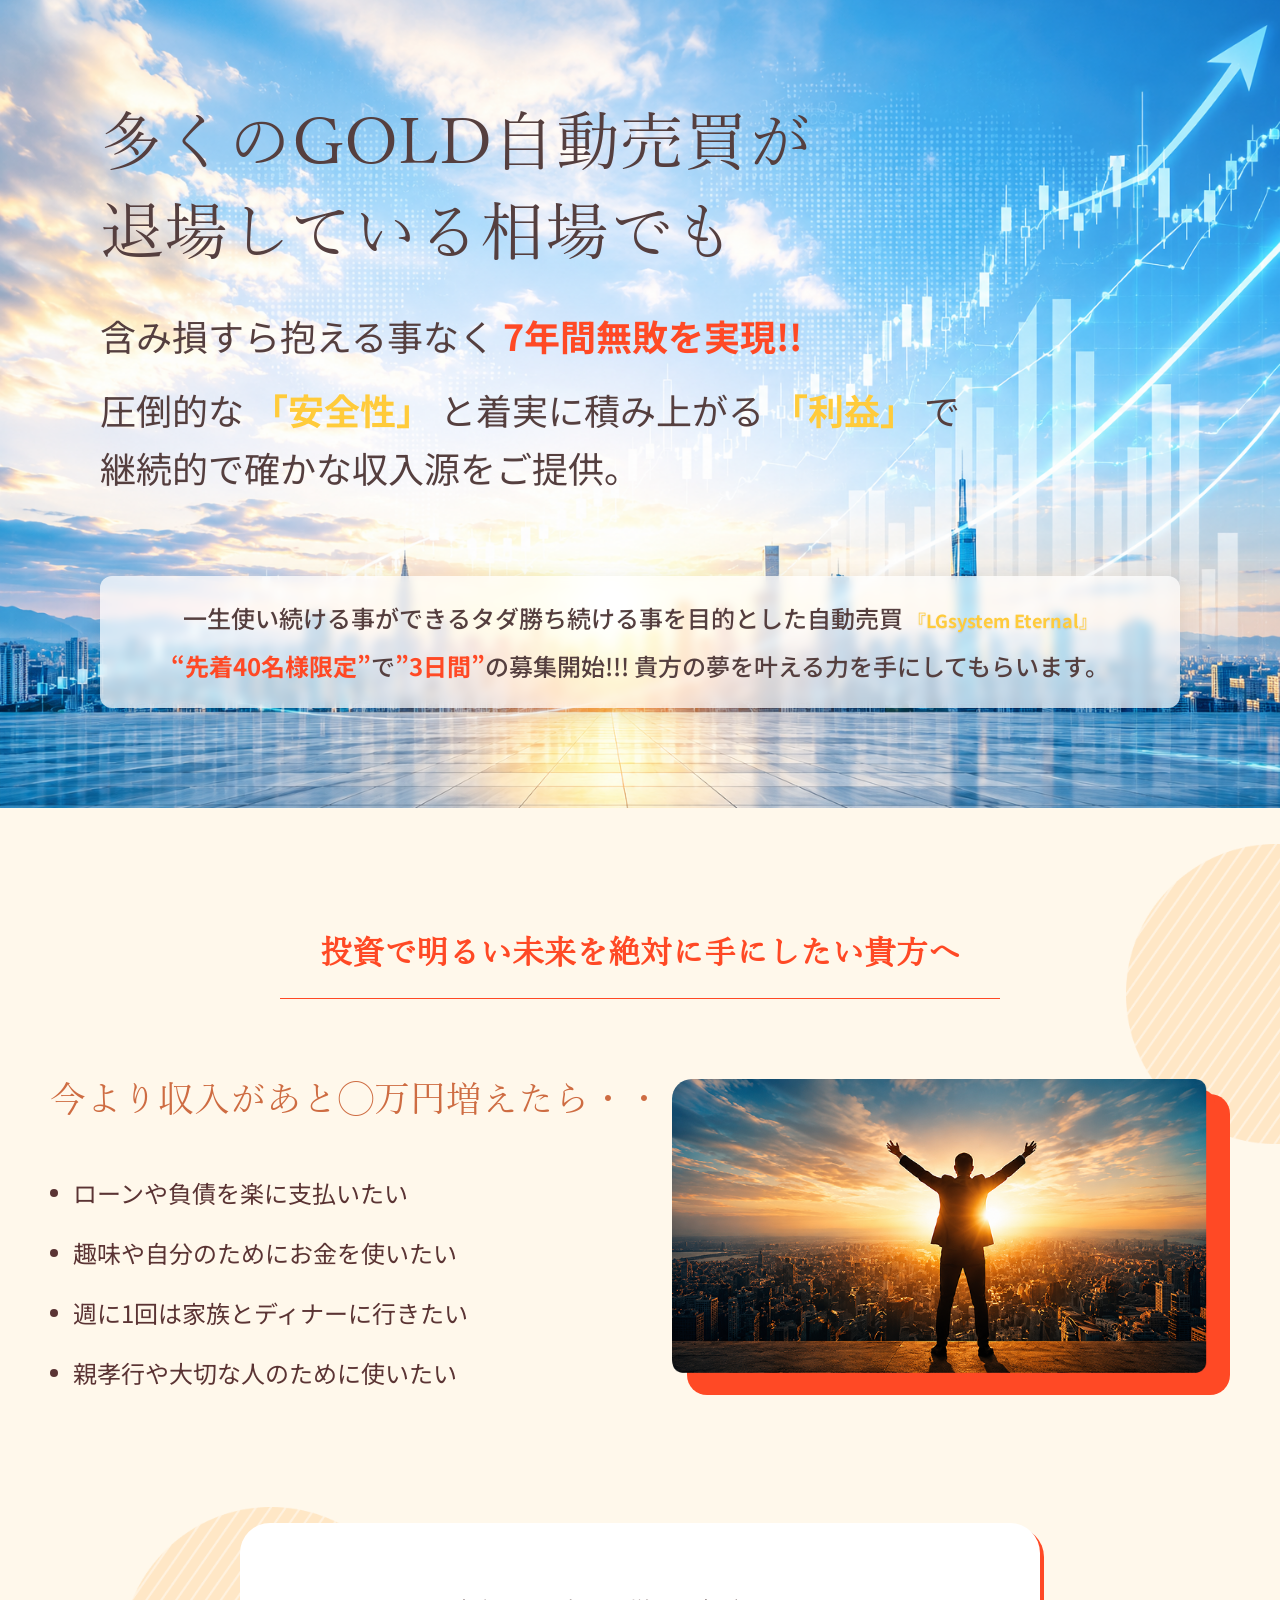
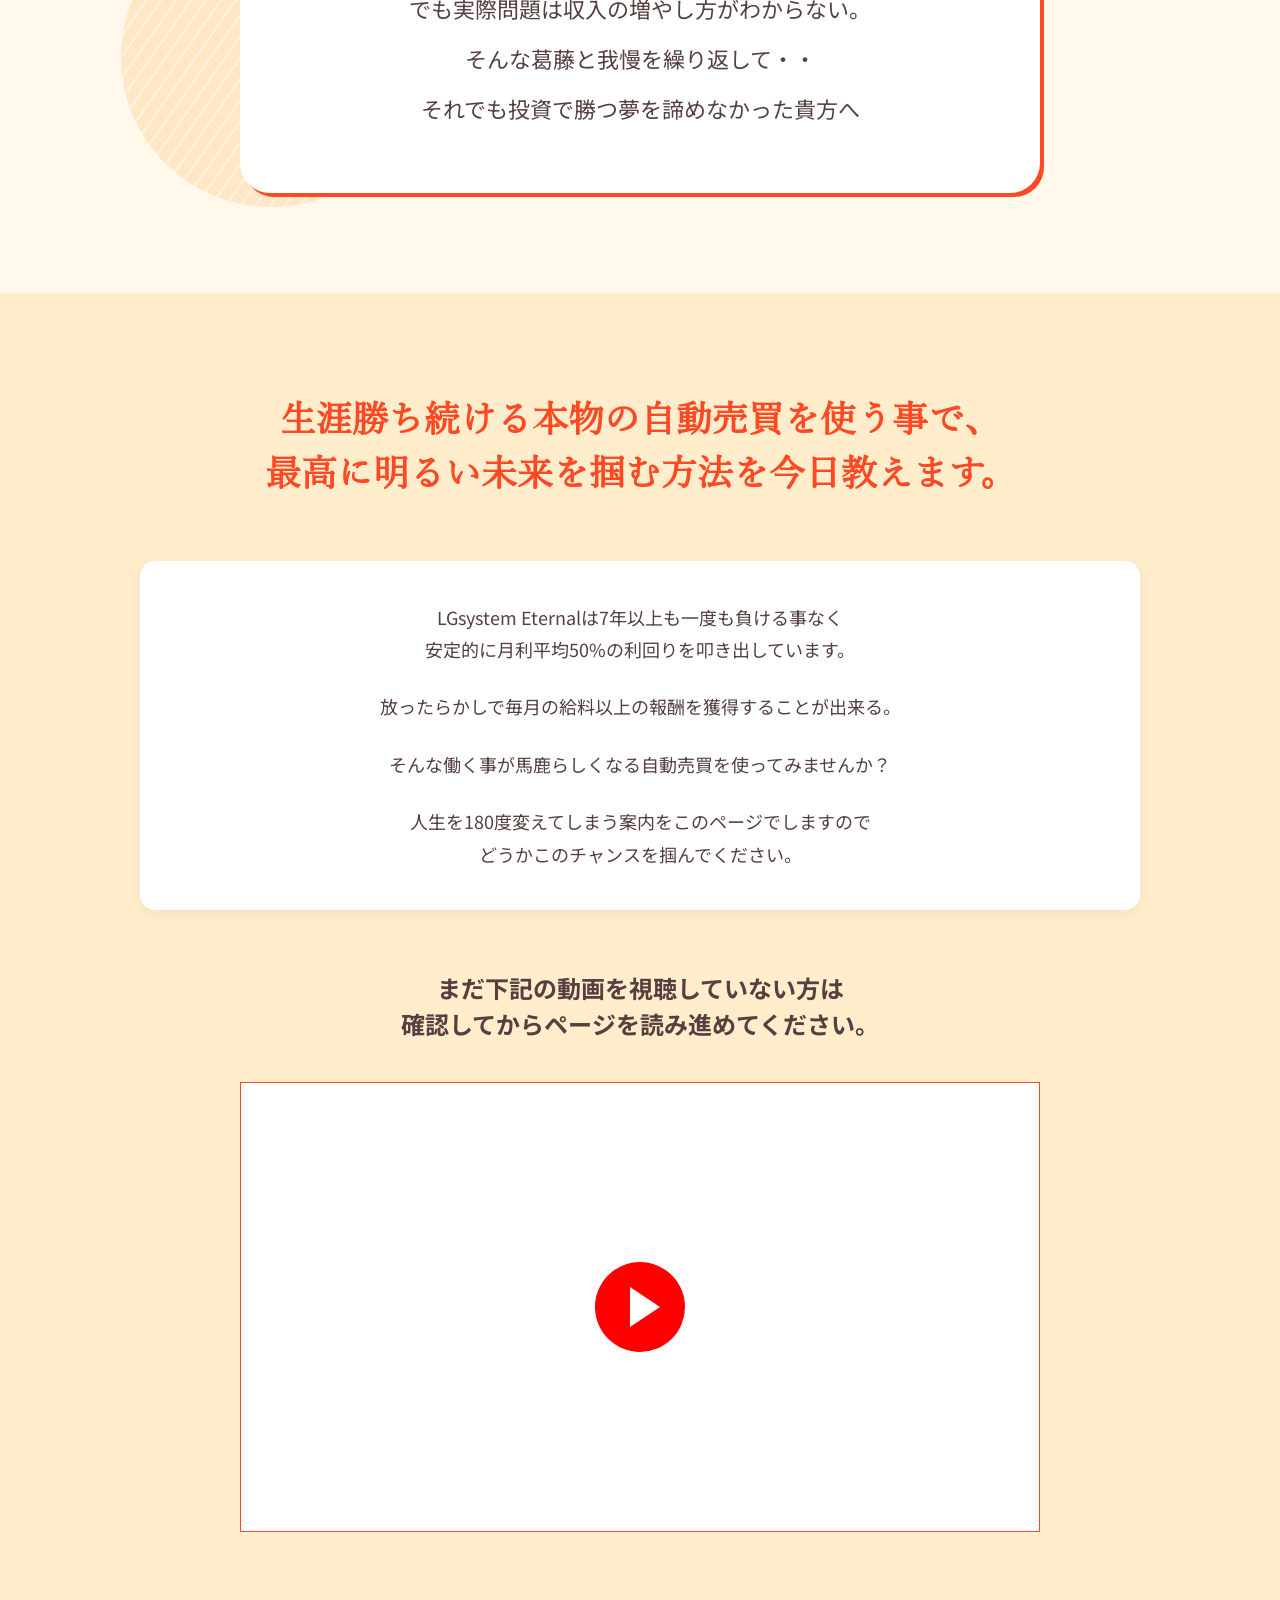
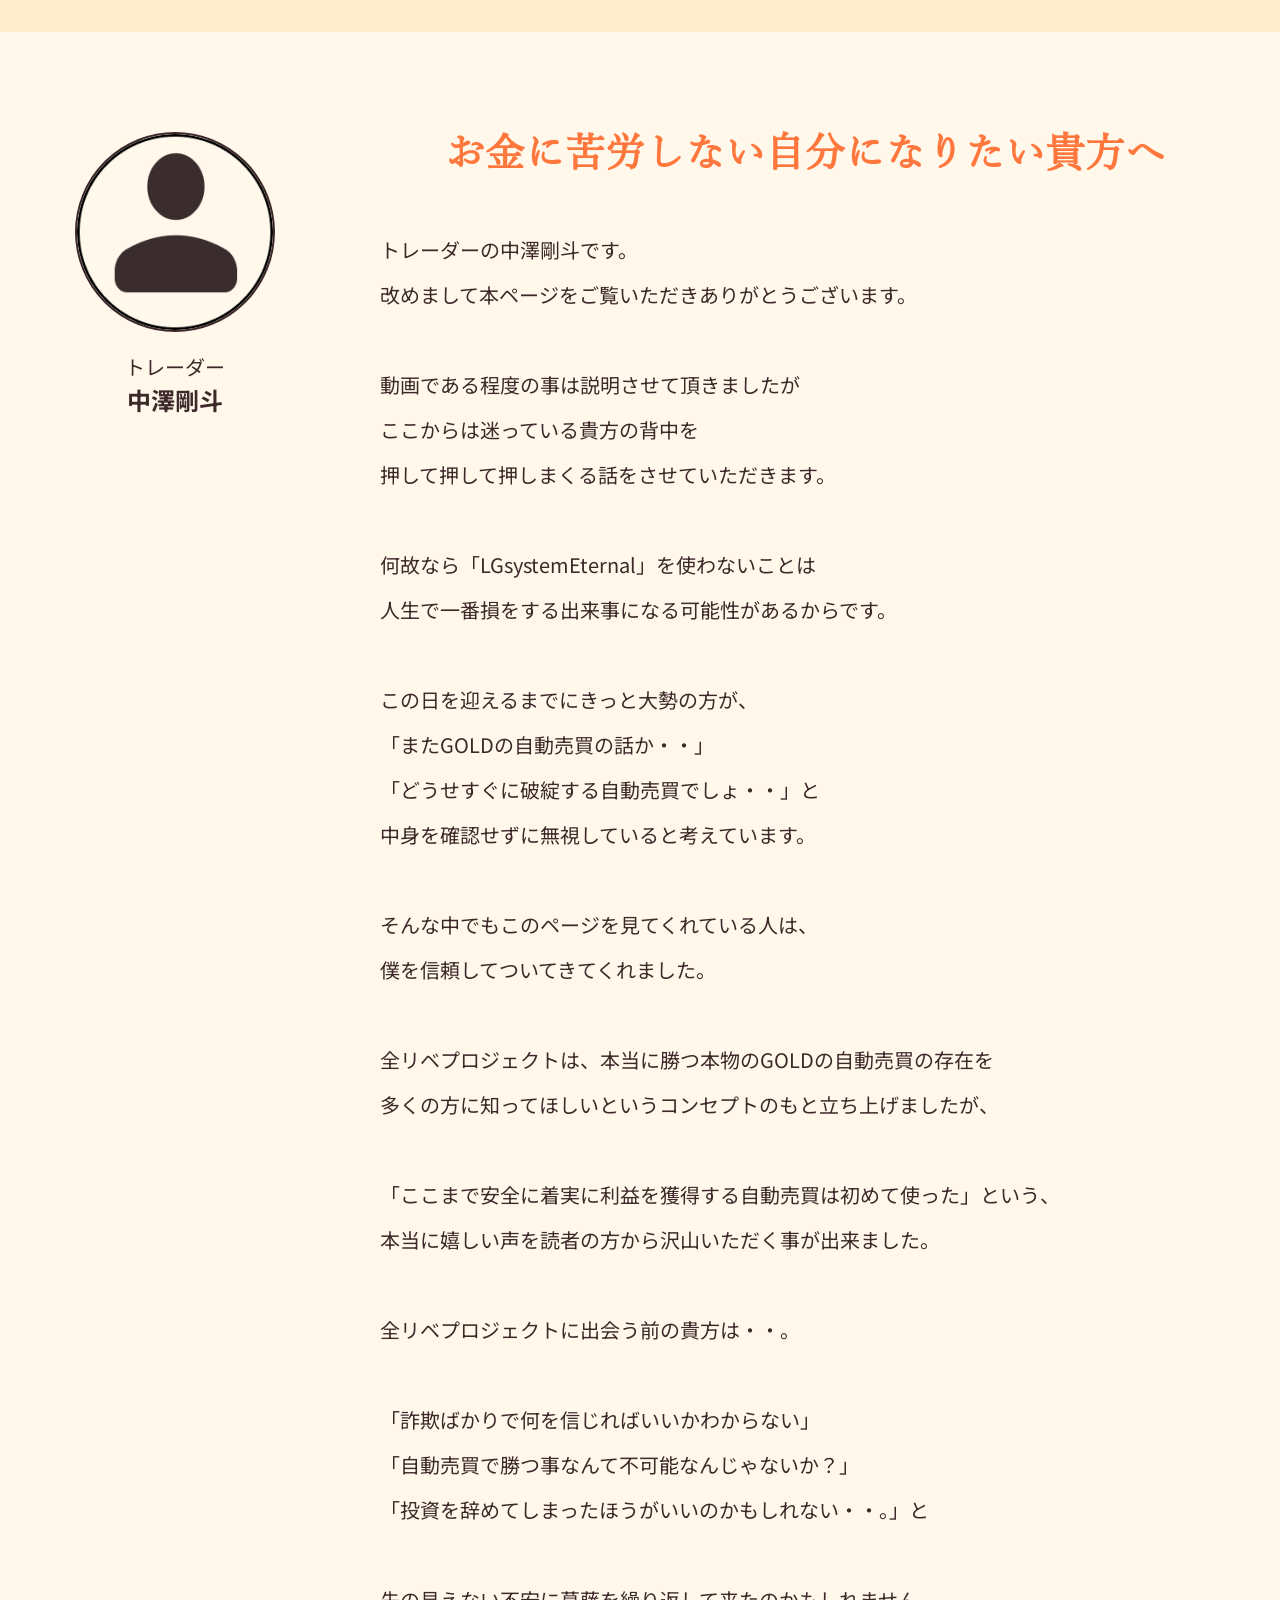
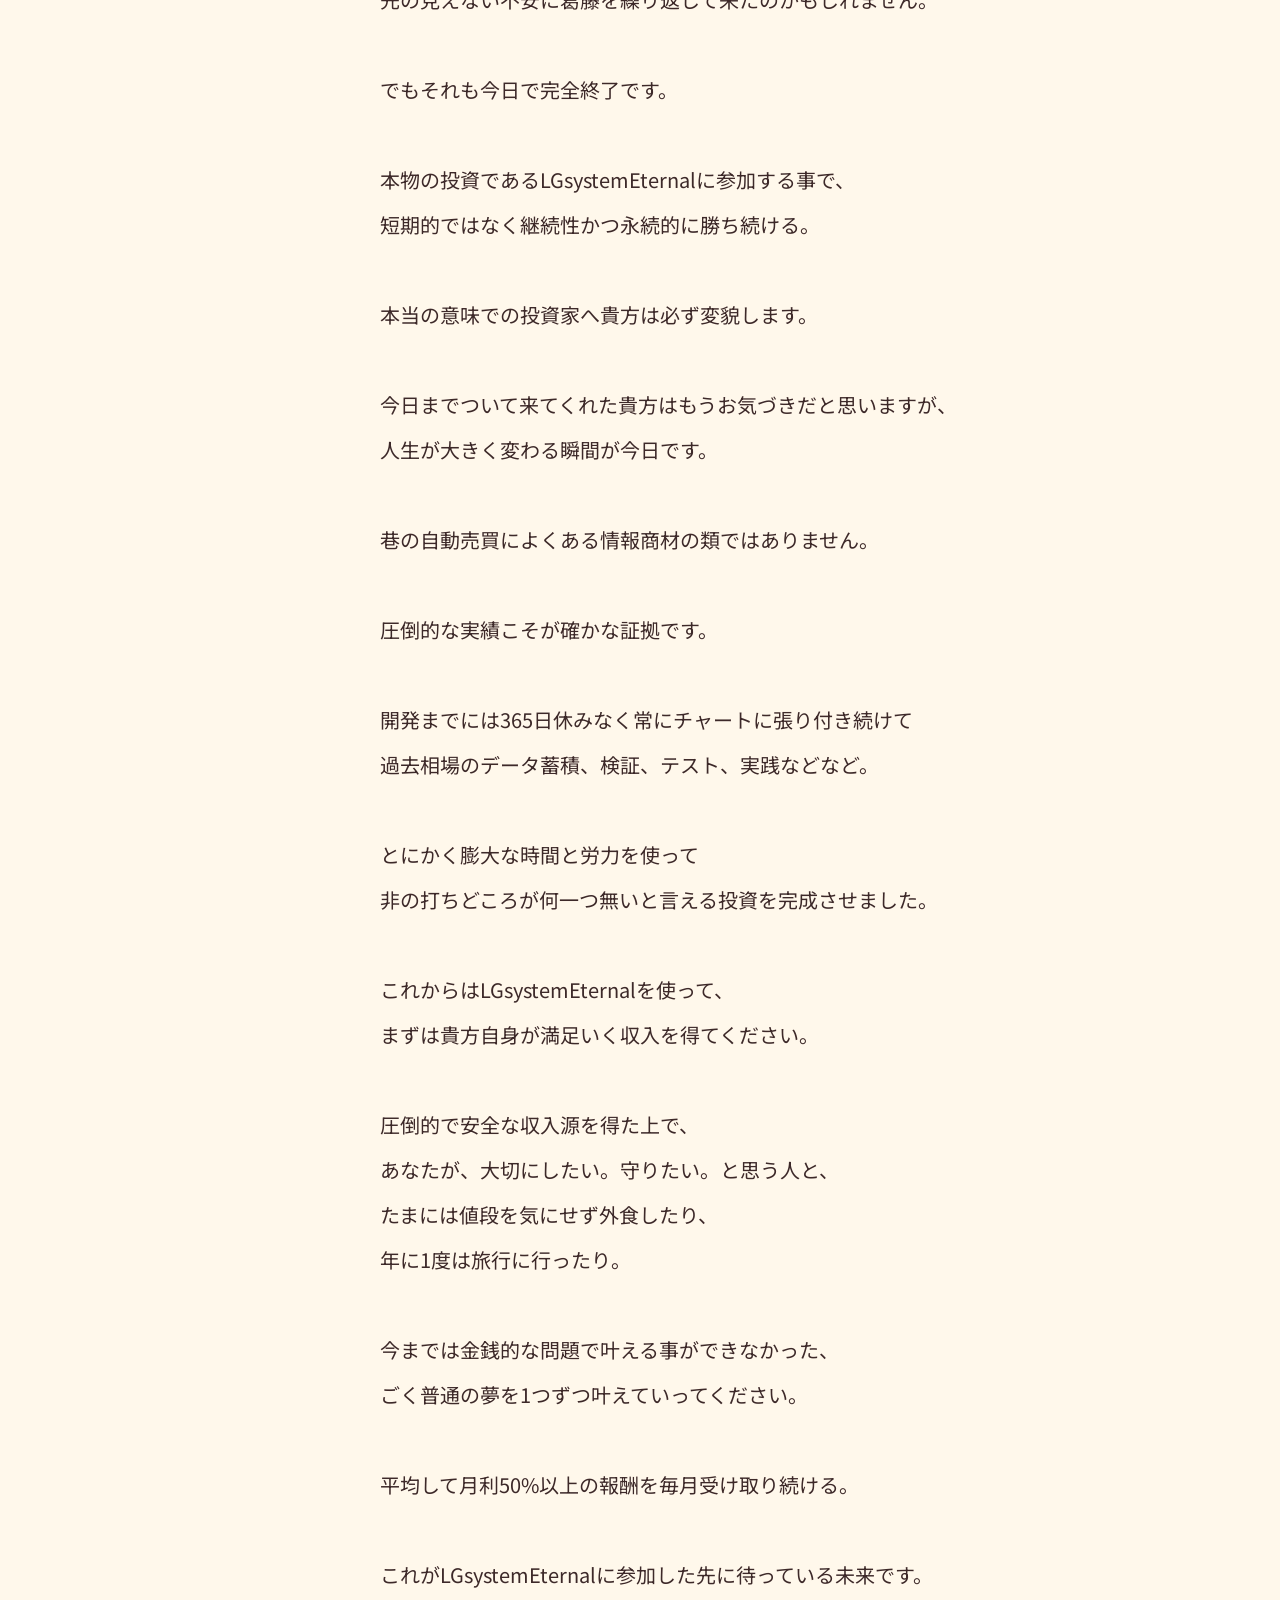
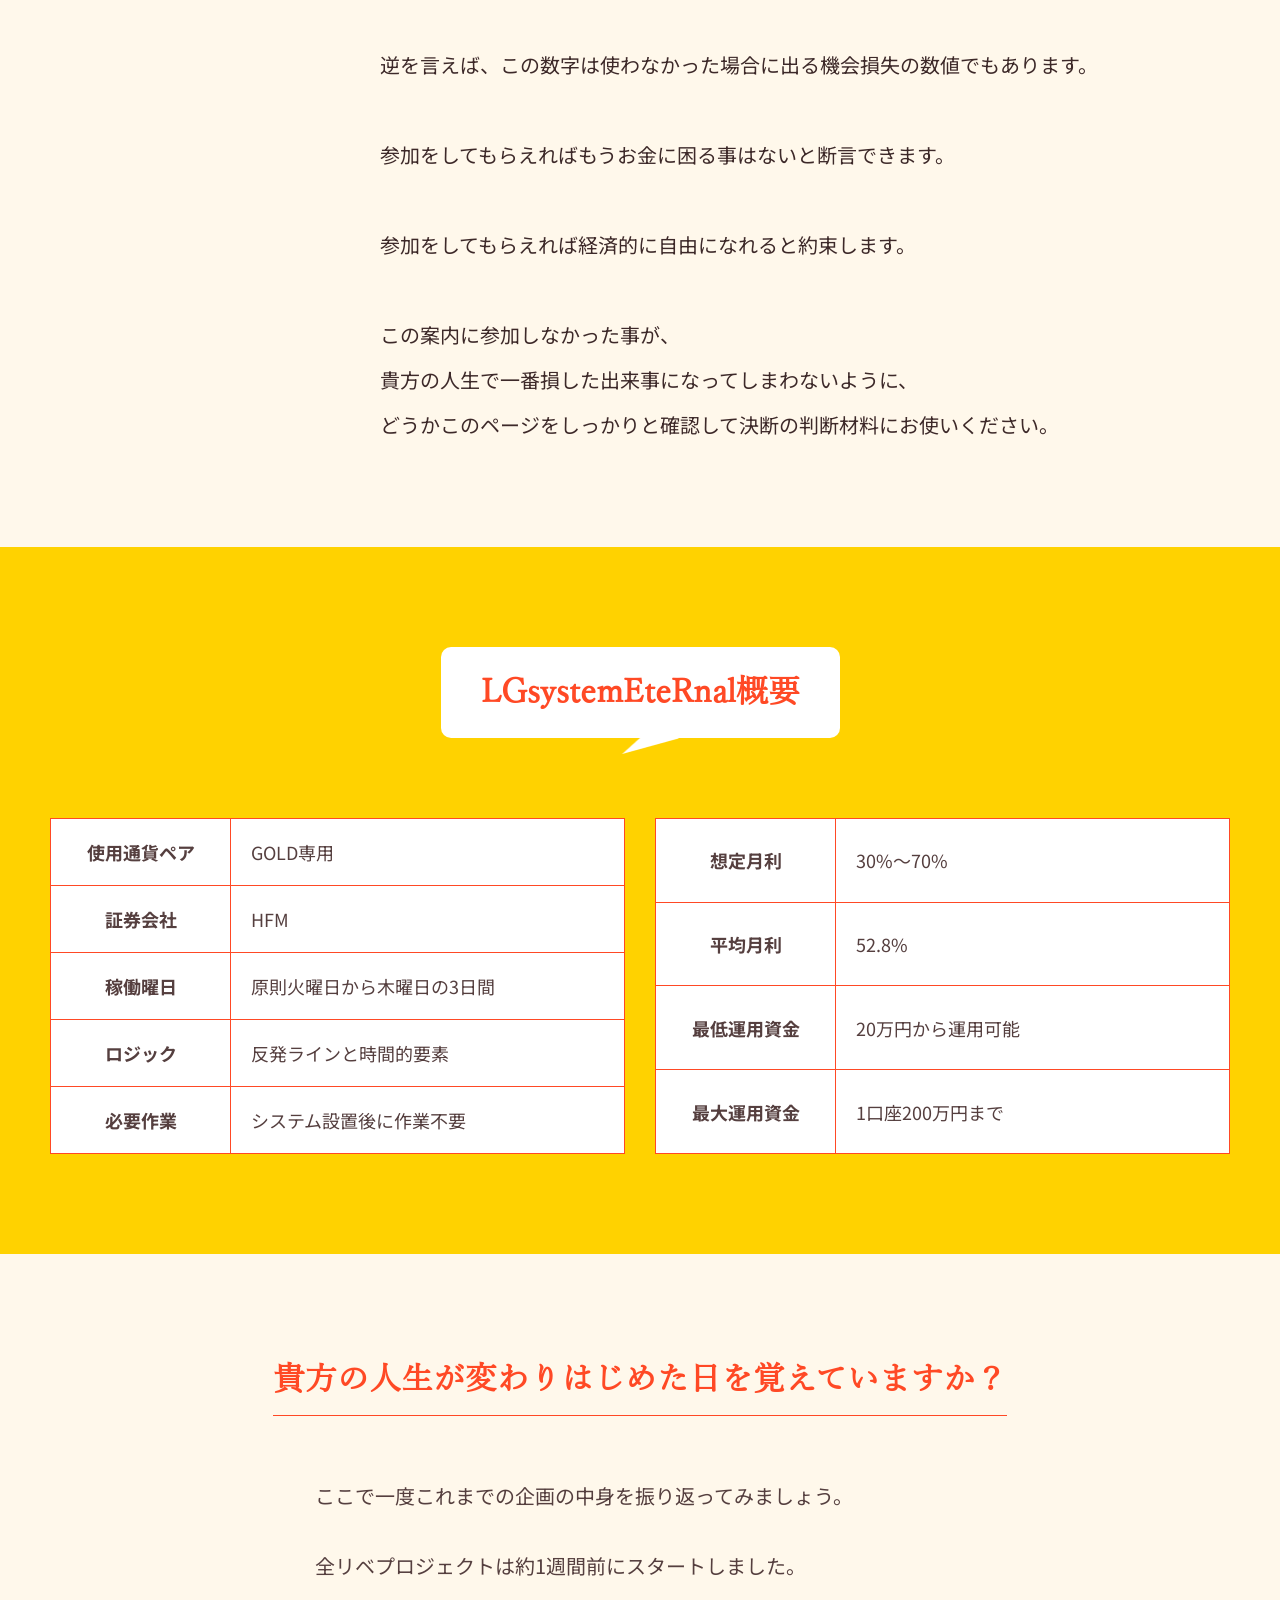
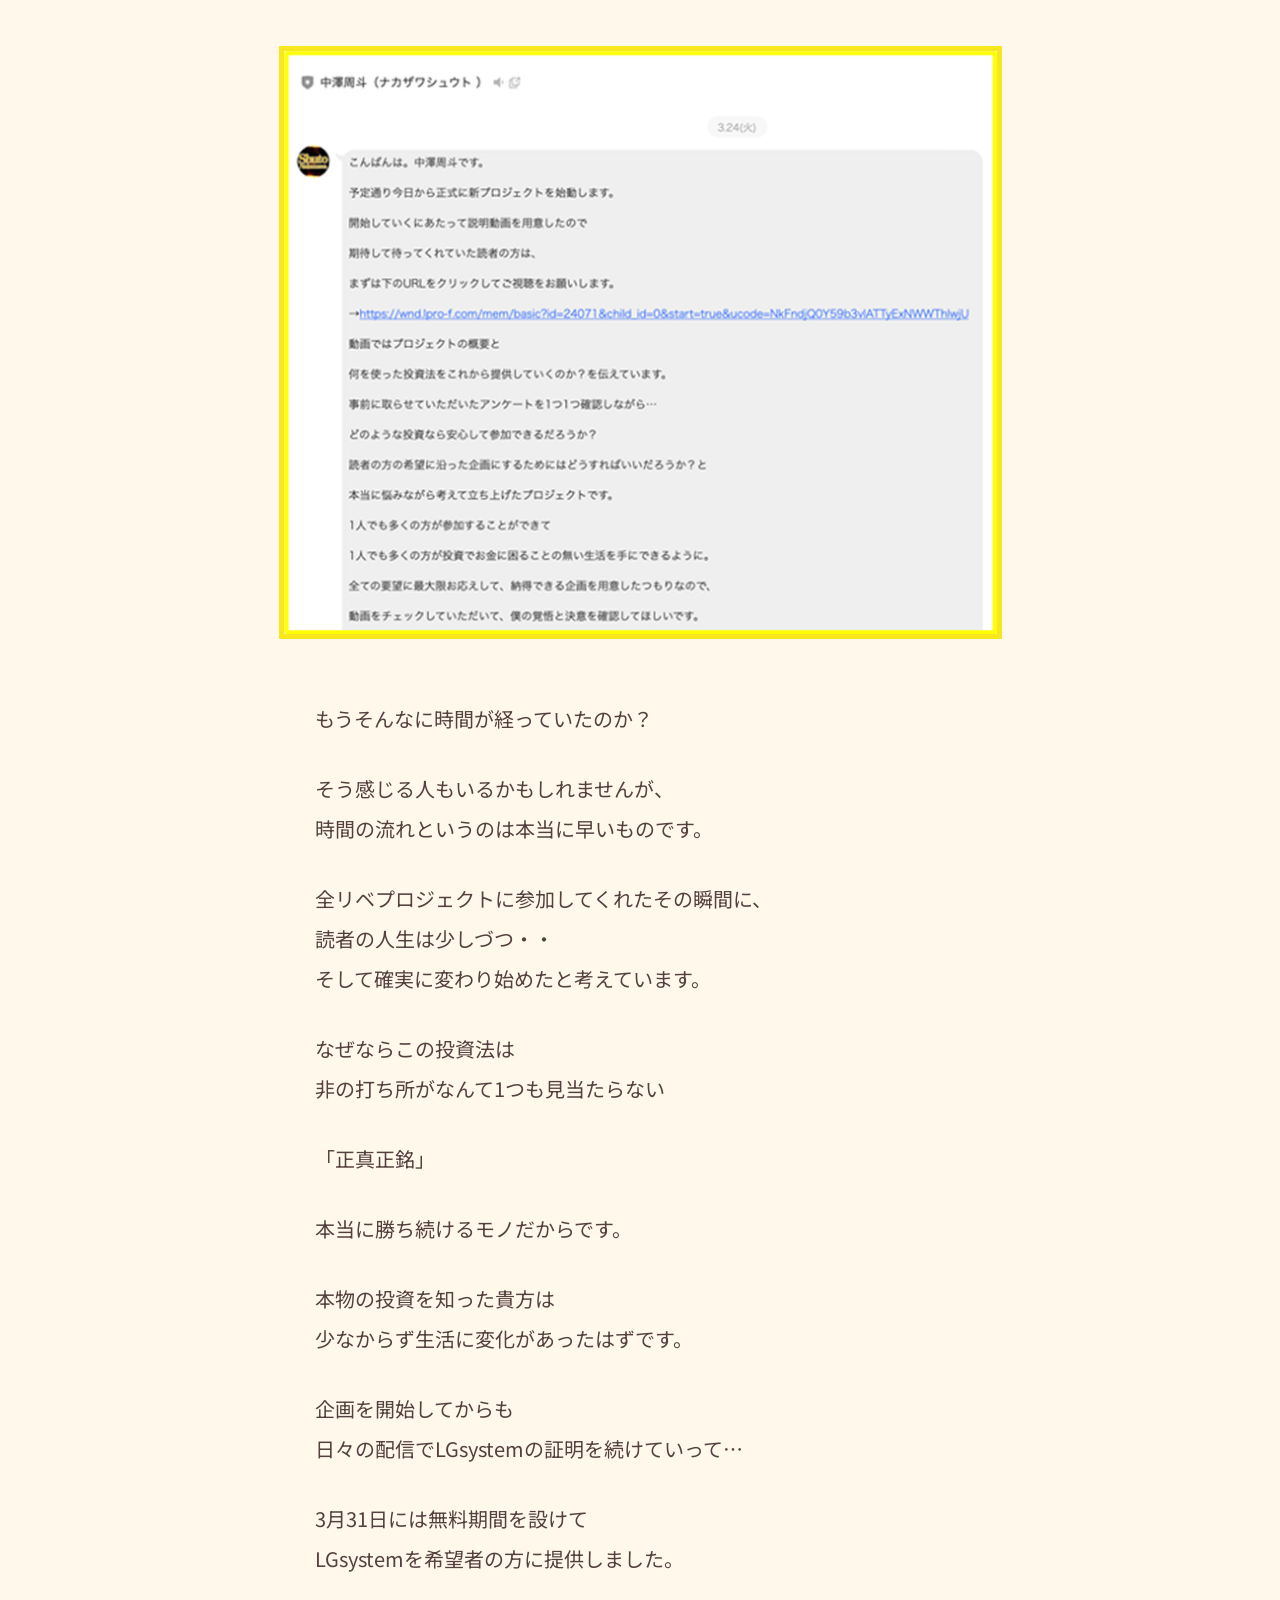
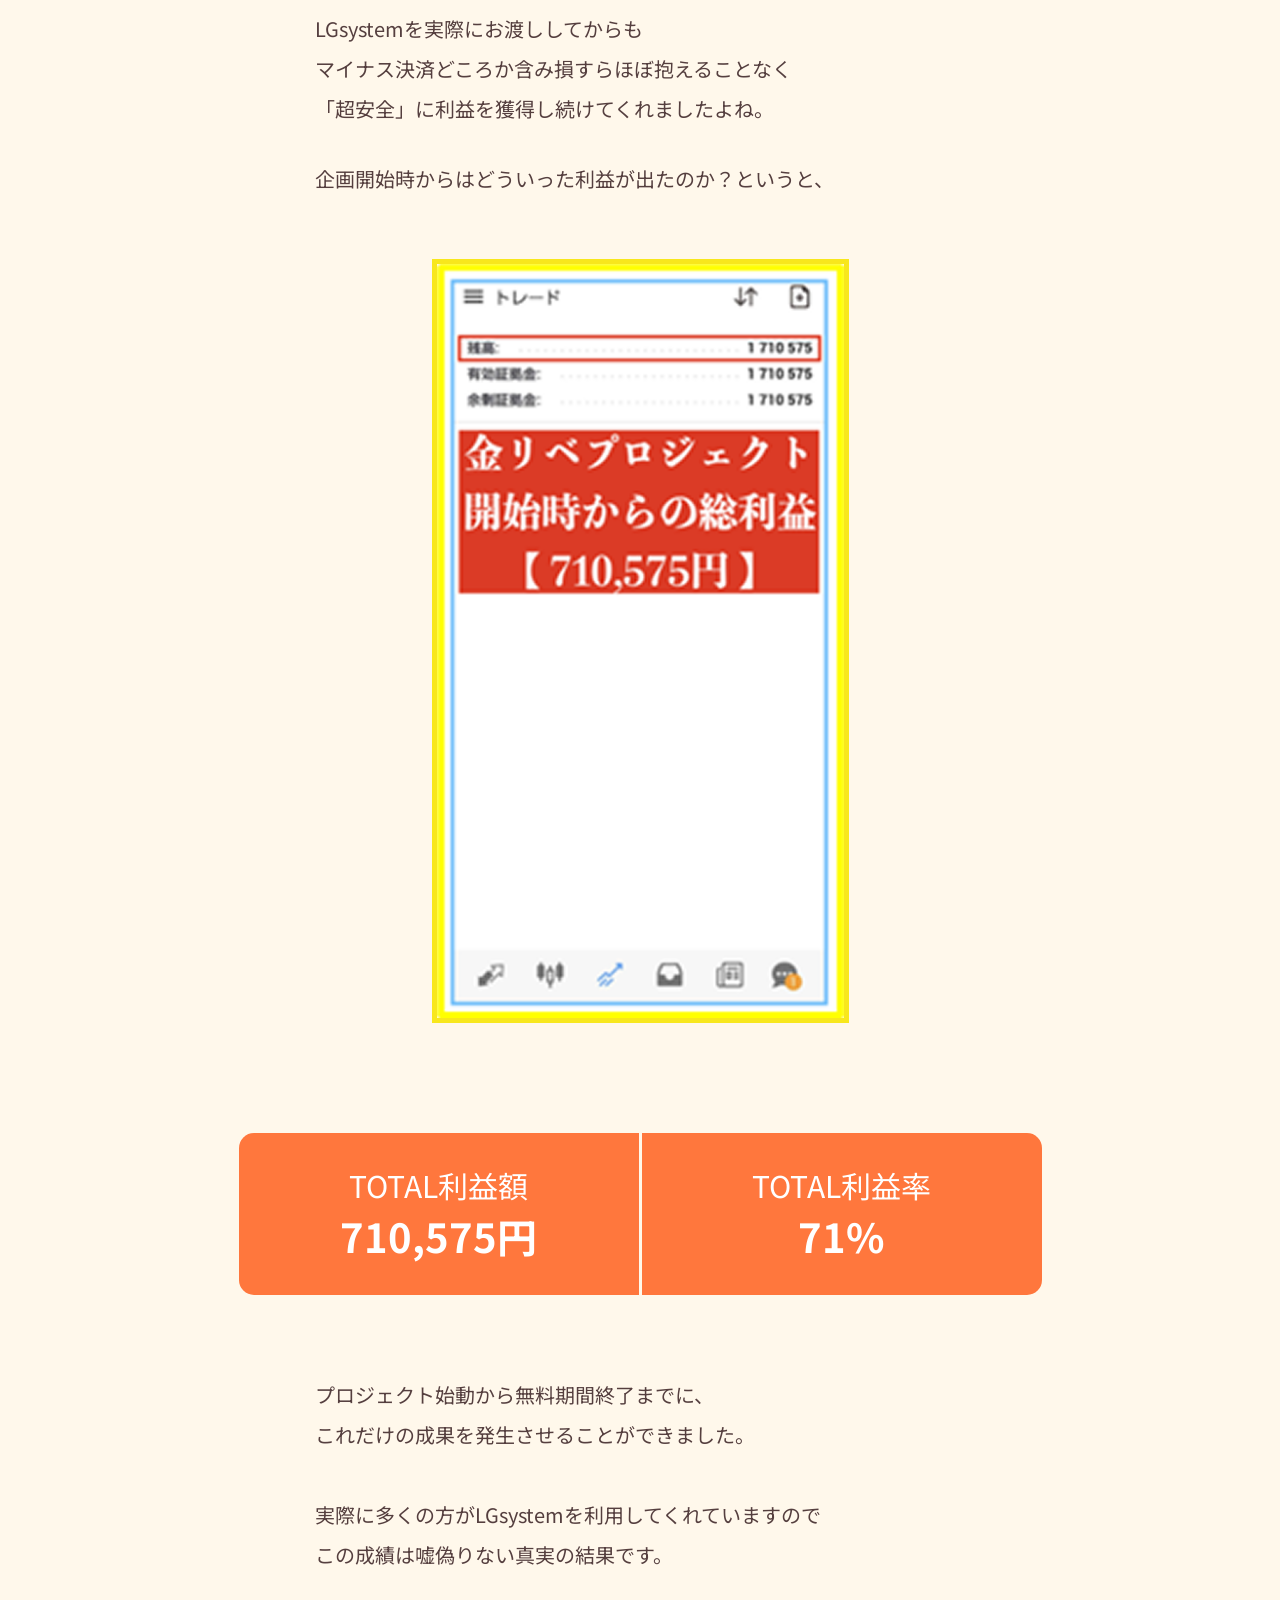
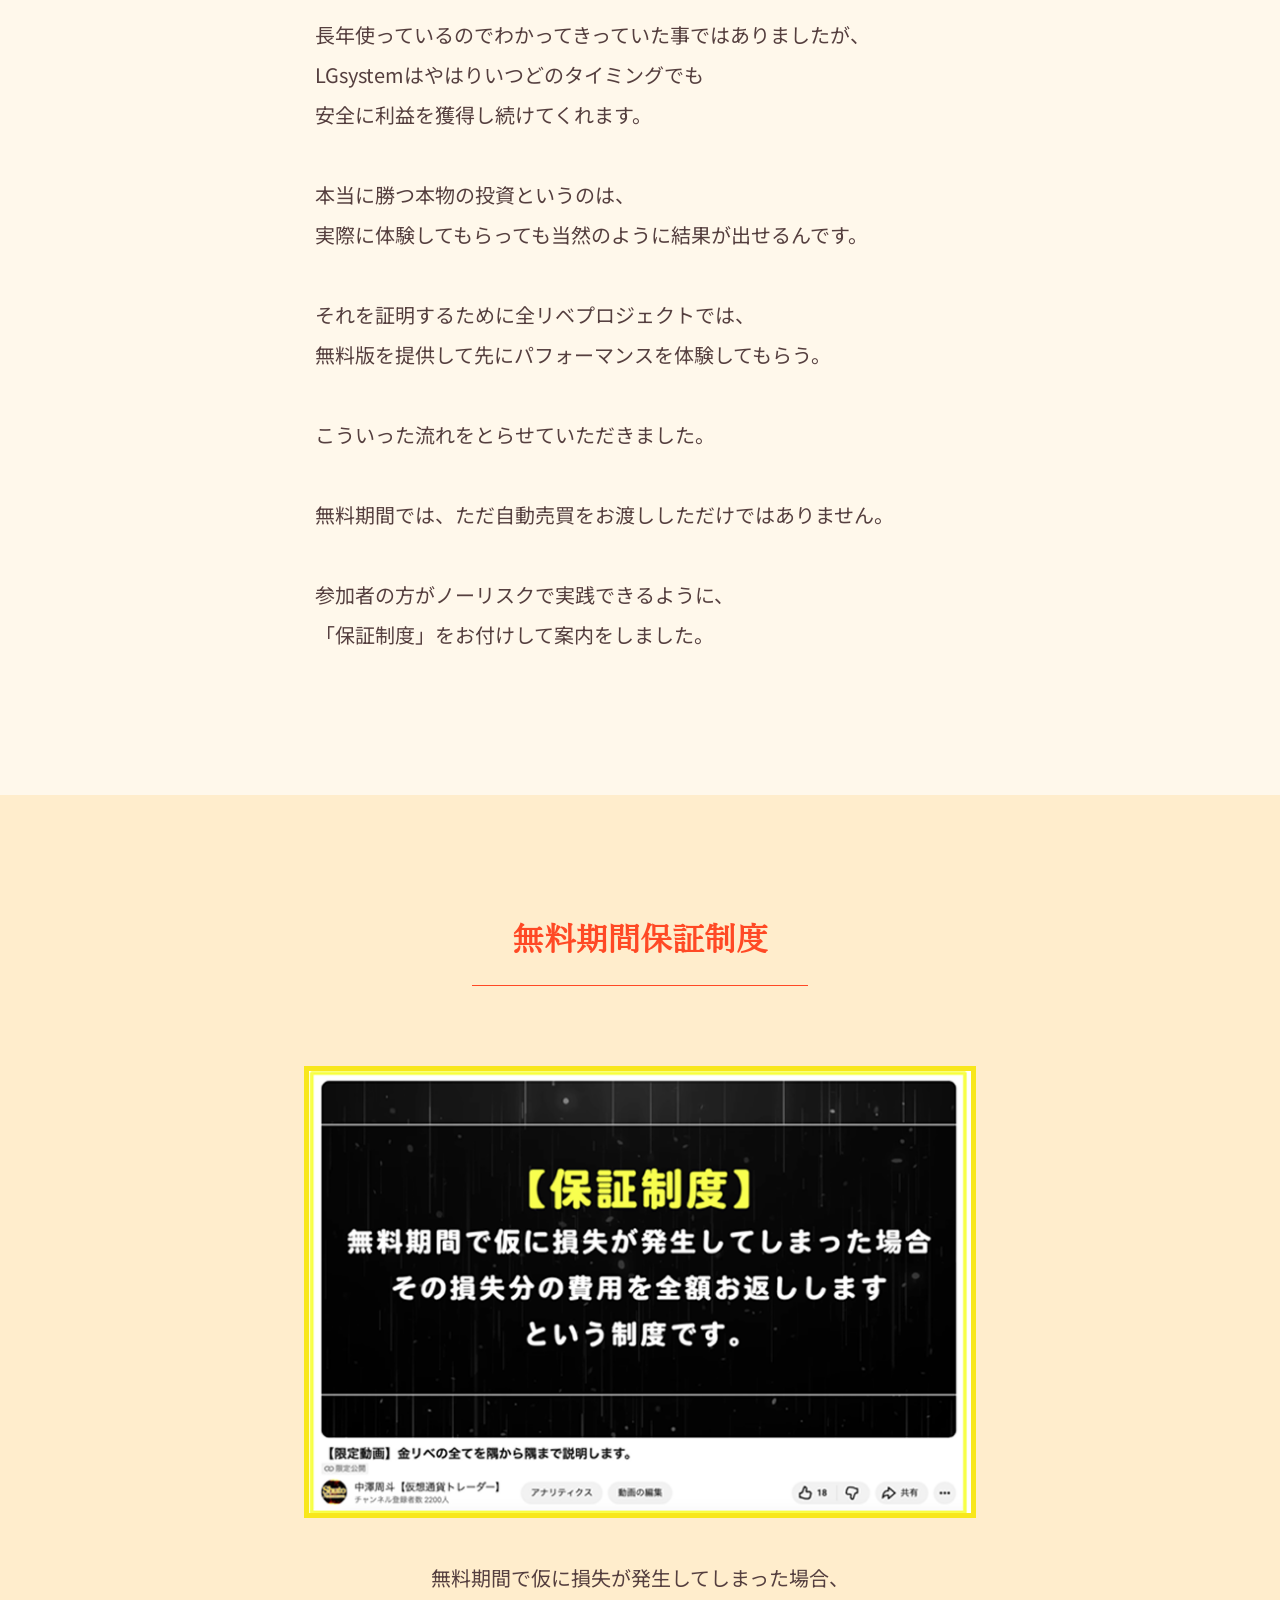
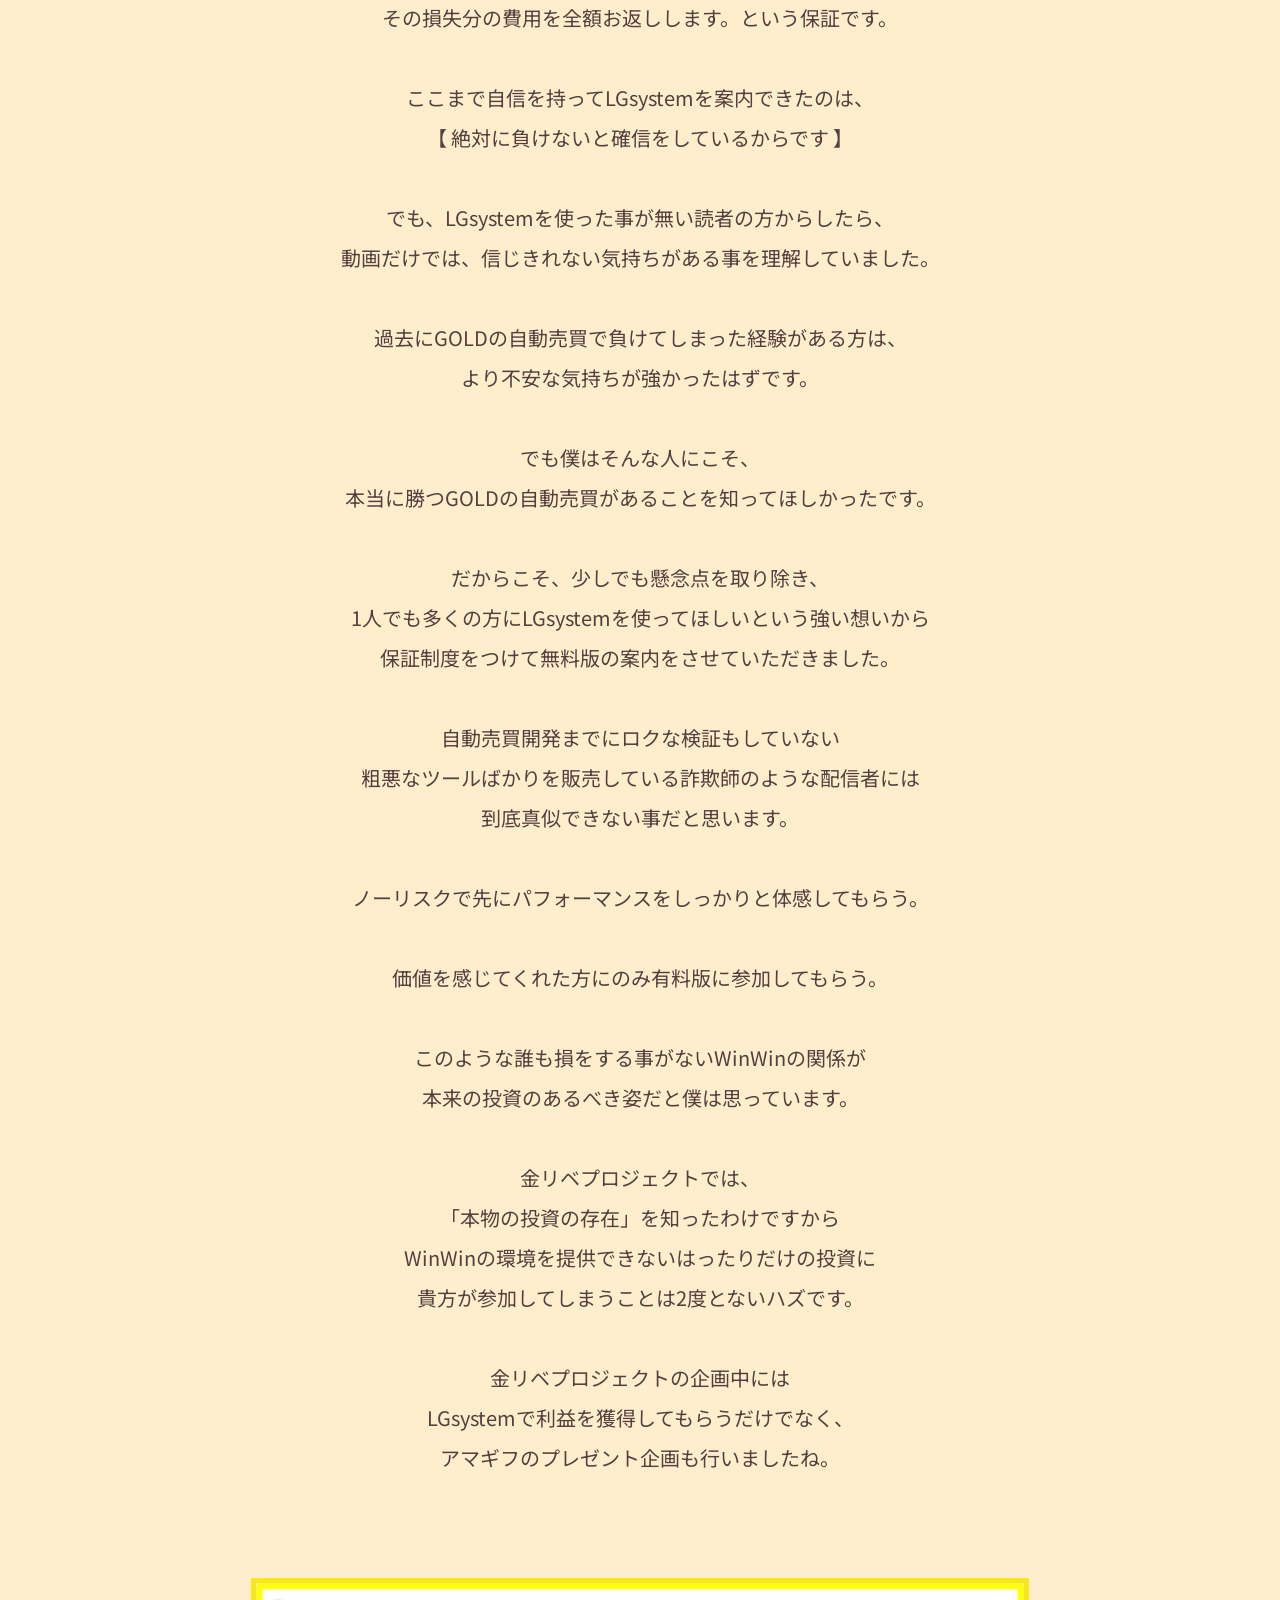
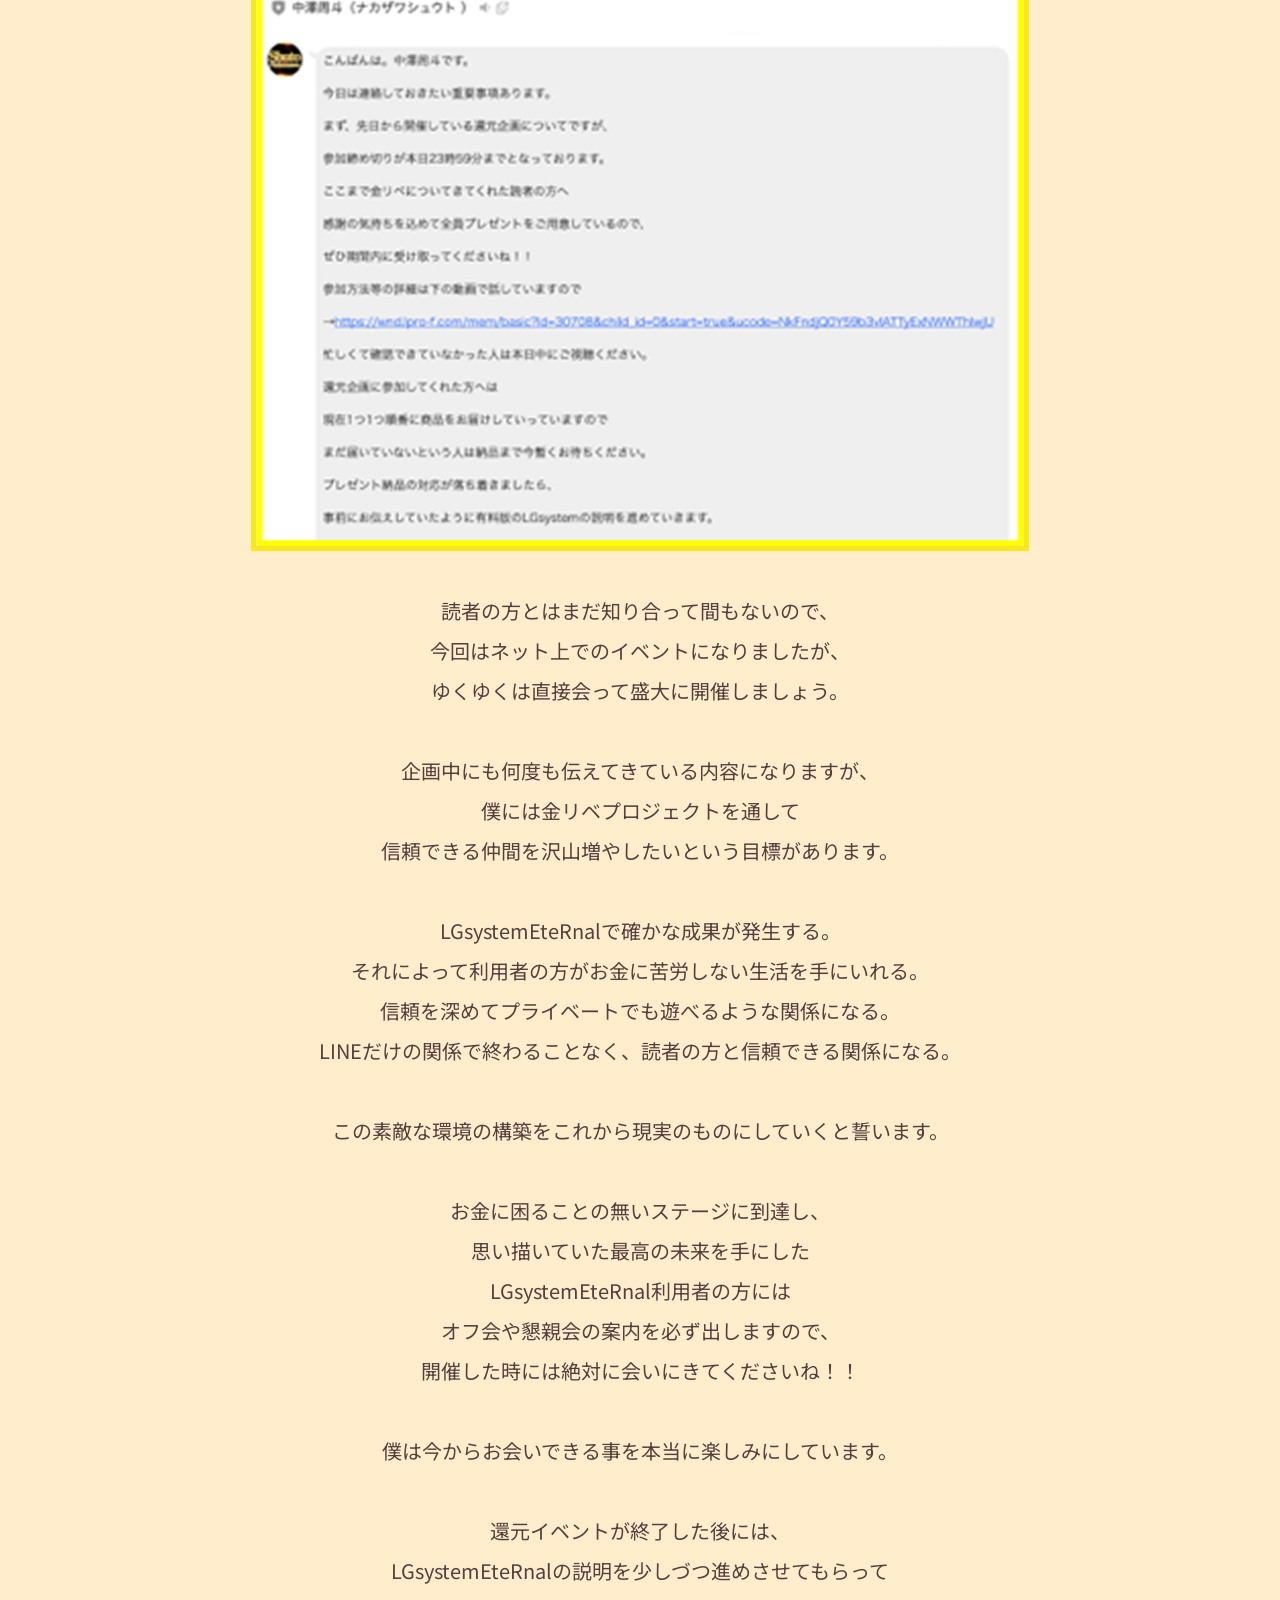
<file: index.html>
<!DOCTYPE html>
<html lang="ja">
<head>
    <meta charset="UTF-8">
    <meta name="viewport" content="width=device-width, initial-scale=1.0">
    <title>特定商取引法の表記 | MAXBET</title>
    <link rel="preconnect" href="https://fonts.googleapis.com">
    <link rel="preconnect" href="https://fonts.gstatic.com" crossorigin>
    <link href="https://fonts.googleapis.com/css2?family=Noto+Sans+JP:wght@400;500;700;900&display=swap" rel="stylesheet">
    <link rel="stylesheet" href="style.css">
</head>
<body>
    <div class="container">                  
        <section class="hero">
            <!-- <img src="./assets/Rectangle.png" alt="bg" class="vertical-rect-image">
            <img src="./assets/Rectangle 1.png" alt="Business woman" class="horizontal-rect-image"> -->
            <!-- <div class="shape"></div>
                        <div class="shape-2"></div> -->

            <div class="hero-content">
                <h1 class="hero-title">
                    多くのGOLD自動売買が<br>
                    退場している相場でも
                </h1>
                
                <p class="hero-subtitle">
                    含み損すら抱える事なく <span class="text-red">7年間無敗を実現!!</span>
                </p>
                
                <p class="hero-desc">
                    圧倒的な <span class="text-yellow">「安全性」</span> と着実に積み上がる <span class="text-yellow">「利益」</span> で<br>
                    継続的で確かな収入源をご提供。
                </p>
                
                <div class="hero-box">
                    <p class="box-text-1">一生使い続ける事ができるタダ勝ち続ける事を目的とした自動売買 <span class="box-highlight">『LGsystem Eternal』</span></p>
                    <p class="box-text-2"><span class="text-red">“先着40名様限定”</span>で<span class="text-red">”3日間”</span>の募集開始!!! 貴方の夢を叶える力を手にしてもらいます。</p>
                </div>
            </div>
            
        </section>

        <section class="benefits-section">
            <div class="circle circle-top-right"></div>
                        <div class="circle circle-top-right-2"></div>

            <div class="circle circle-bottom-left"></div>
            
            <div class="benefits-inner" style="text-align: center;">
                 <div class="summary-title-box">
                    <h2 class="summary-title">投資で明るい未来を絶対に手にしたい貴方へ</h2>
                </div>

                <div class="benefits-main">
                    <div class="benefits-left">
                        <h3 class="benefits-subtitle">今より収入があと◯万円増えたら・・</h3>
                        <ul class="benefits-list">
                            <li>ローンや負債を楽に支払いたい</li>
                            <li>趣味や自分のためにお金を使いたい</li>
                            <li>週に1回は家族とディナーに行きたい</li>
                            <li>親孝行や大切な人のために使いたい</li>
                        </ul>
                    </div>
                    <div class="benefits-right">
                        <div class="image-with-shadow">
                            <img src="./assets/hand-air-sec2.png" alt="Success" class="benefits-image">
                        </div>
                    </div>
                </div>

                <div class="message-box">
                    <p>でも実際問題は収入の増やし方がわからない。</p>
                    <p>そんな葛藤と我慢を繰り返して・・</p>
                    <p>それでも投資で勝つ夢を諦めなかった貴方へ</p>
                </div>
            </div>
        </section>

        <section class="intro-section">
            <div class="intro-inner">
                <h2 class="intro-title">
                    生涯勝ち続ける本物の自動売買を使う事で、<br>
                    最高に明るい未来を掴む方法を今日教えます。
                </h2>

                <div class="intro-box">
                    <p>LGsystem Eternalは7年以上も一度も負ける事なく<br>安定的に月利平均50%の利回りを叩き出しています。</p>
                    <p>放ったらかしで毎月の給料以上の報酬を獲得することが出来る。</p>
                    <p>そんな働く事が馬鹿らしくなる自動売買を使ってみませんか？</p>
                    <p>人生を180度変えてしまう案内をこのページでしますので<br>どうかこのチャンスを掴んでください。</p>
                </div>

                <div class="video-instruction">
                    <p>まだ下記の動画を視聴していない方は<br>確認してからページを読み進めてください。</p>
                </div>

                <div class="video-placeholder">
                    <div class="play-button">
                        <svg viewBox="0 0 100 100" xmlns="http://www.w3.org/2000/svg">
                            <circle cx="50" cy="50" r="45" fill="red"/>
                            <polygon points="40,30 70,50 40,70" fill="white"/>
                        </svg>
                    </div>
                </div>
            </div>
        </section>
        <section class="profile-message-section">
            <div class="profile-inner">
                <div class="profile-left">
                    <div class="profile-avatar">
                        <img src="./assets/user.png" alt="中澤剛斗">
                    </div>
                    <div class="profile-name">
                        <p>トレーダー</p>
                        <p class="name-bold">中澤剛斗</p>
                    </div>
                </div>
                <div class="profile-right">
                    <h2 class="profile-message-title">お金に苦労しない自分になりたい貴方へ</h2>
                    <div class="profile-message-content">
                        <p>トレーダーの中澤剛斗です。<br>改めまして本ページをご覧いただきありがとうございます。</p>
                        
                        <p>動画である程度の事は説明させて頂きましたが<br>ここからは迷っている貴方の背中を<br>押して押して押しまくる話をさせていただきます。</p>
                        
                        <p>何故なら「LGsystemEternal」を使わないことは<br>人生で一番損をする出来事になる可能性があるからです。</p>
                        
                        <p>この日を迎えるまでにきっと大勢の方が、<br>「またGOLDの自動売買の話か・・」<br>「どうせすぐに破綻する自動売買でしょ・・」と<br>中身を確認せずに無視していると考えています。</p>
                        
                        <p>そんな中でもこのページを見てくれている人は、<br>僕を信頼してついてきてくれました。</p>
                        
                        <p>全リベプロジェクトは、本当に勝つ本物のGOLDの自動売買の存在を<br>多くの方に知ってほしいというコンセプトのもと立ち上げましたが、</p>
                        
                        <p>「ここまで安全に着実に利益を獲得する自動売買は初めて使った」という、<br>本当に嬉しい声を読者の方から沢山いただく事が出来ました。</p>
                        
                        <p>全リベプロジェクトに出会う前の貴方は・・。</p>
                        
                        <p>「詐欺ばかりで何を信じればいいかわからない」<br>「自動売買で勝つ事なんて不可能なんじゃないか？」<br>「投資を辞めてしまったほうがいいのかもしれない・・。」と</p>
                        
                        <p>先の見えない不安に葛藤を繰り返して来たのかもしれません。</p>
                        
                        <p>でもそれも今日で完全終了です。</p>
                        
                        <p>本物の投資であるLGsystemEternalに参加する事で、<br>短期的ではなく継続性かつ永続的に勝ち続ける。</p>
                        
                        <p>本当の意味での投資家へ貴方は必ず変貌します。</p>
                        
                        <p>今日までついて来てくれた貴方はもうお気づきだと思いますが、<br>人生が大きく変わる瞬間が今日です。</p>
                        
                        <p>巷の自動売買によくある情報商材の類ではありません。</p>
                        
                        <p>圧倒的な実績こそが確かな証拠です。</p>
                        
                        <p>開発までには365日休みなく常にチャートに張り付き続けて<br>過去相場のデータ蓄積、検証、テスト、実践などなど。</p>
                        
                        <p>とにかく膨大な時間と労力を使って<br>非の打ちどころが何一つ無いと言える投資を完成させました。</p>
                        
                        <p>これからはLGsystemEternalを使って、<br>まずは貴方自身が満足いく収入を得てください。</p>
                        
                        <p>圧倒的で安全な収入源を得た上で、<br>あなたが、大切にしたい。守りたい。と思う人と、<br>たまには値段を気にせず外食したり、<br>年に1度は旅行に行ったり。</p>
                        
                        <p>今までは金銭的な問題で叶える事ができなかった、<br>ごく普通の夢を1つずつ叶えていってください。</p>
                        
                        <p>平均して月利50%以上の報酬を毎月受け取り続ける。</p>
                        
                        <p>これがLGsystemEternalに参加した先に待っている未来です。</p>
                        
                        <p>逆を言えば、この数字は使わなかった場合に出る機会損失の数値でもあります。</p>
                        
                        <p>参加をしてもらえればもうお金に困る事はないと断言できます。</p>
                        
                        <p>参加をしてもらえれば経済的に自由になれると約束します。</p>
                        
                        <p>この案内に参加しなかった事が、<br>貴方の人生で一番損した出来事になってしまわないように、<br>どうかこのページをしっかりと確認して決断の判断材料にお使いください。</p>
                    </div>
                </div>
            </div>
        </section>

        <section class="summary-section">
            <div class="summary-inner">
                <div class="summary-title-box lg">
                    <h2 class="summary-title">LGsystemEteRnal概要</h2>
                    <div class="bubble-tip"></div>
                </div>

                <div class="summary-tables">
                    <table class="summary-table">
                        <tr>
                            <th>使用通貨ペア</th>
                            <td>GOLD専用</td>
                        </tr>
                        <tr>
                            <th>証券会社</th>
                            <td>HFM</td>
                        </tr>
                        <tr>
                            <th>稼働曜日</th>
                            <td>原則火曜日から木曜日の3日間</td>
                        </tr>
                        <tr>
                            <th>ロジック</th>
                            <td>反発ラインと時間的要素</td>
                        </tr>
                        <tr>
                            <th>必要作業</th>
                            <td>システム設置後に作業不要</td>
                        </tr>
                    </table>

                    <table class="summary-table">
                        <tr>
                            <th>想定月利</th>
                            <td>30%～70%</td>
                        </tr>
                        <tr>
                            <th>平均月利</th>
                            <td>52.8%</td>
                        </tr>
                        <tr>
                            <th>最低運用資金</th>
                            <td>20万円から運用可能</td>
                        </tr>
                        <tr>
                            <th>最大運用資金</th>
                            <td>1口座200万円まで</td>
                        </tr>
                    </table>
                </div>
            </div>
        </section>
        </section>

        <section class="reflection-section">
            <div class="reflection-inner">
                <h2 class="reflection-title">貴方の人生が変わりはじめた日を覚えていますか？</h2>
                <div class="reflection-content">
                    <p>ここで一度これまでの企画の中身を振り返ってみましょう。</p>
                    <p>全リベプロジェクトは約1週間前にスタートしました。</p>
                    
                
                    <div class="performance-image">
                        <img src="./assets/change-img.png" alt="Performance Result">
                    </div>

                    <p>もうそんなに時間が経っていたのか？</p>
                    <p>そう感じる人もいるかもしれませんが、<br>時間の流れというのは本当に早いものです。</p>
                    
                    <p>全リベプロジェクトに参加してくれたその瞬間に、<br>読者の人生は少しづつ・・<br>そして確実に変わり始めたと考えています。</p>
                    
                    <p>なぜならこの投資法は<br>非の打ち所がなんて1つも見当たらない</p>
                    
                    <p class="text-bold">「正真正銘」</p>
                    
                    <p>本当に勝ち続けるモノだからです。</p>
                    
                    <p>本物の投資を知った貴方は<br>少なからず生活に変化があったはずです。</p>
                    
                    <p>企画を開始してからも<br>日々の配信でLGsystemの証明を続けていって…</p>
                    
                    <p>3月31日には無料期間を設けて<br>LGsystemを希望者の方に提供しました。</p>
                    
                    <p>LGsystemを実際にお渡ししてからも<br>マイナス決済どころか含み損すらほぼ抱えることなく<br>「超安全」に利益を獲得し続けてくれましたよね。</p>
                    
                    <p>企画開始時からはどういった利益が出たのか？というと、</p>

                </div>
                <div class="reflection-image">
                        <img src="./assets/change-img-2.png" alt="Message History">
                    </div>
            </div>
        </section>

        <section class="performance-section">
            <div class="performance-inner">
                <div class="stats-boxes">
                    <div class="stats-box first">
                        <p class="stats-label">TOTAL利益額</p>
                        <p class="stats-value">710,575円</p>
                    </div>
                    <div class="stats-box second">
                        <p class="stats-label">TOTAL利益率</p>
                        <p class="stats-value">71%</p>
                    </div>
                </div>

                <div class="performance-content">
                    <p>プロジェクト始動から無料期間終了までに、<br>これだけの成果を発生させることができました。</p>
                    
                    <p>実際に多くの方がLGsystemを利用してくれていますので<br>この成績は嘘偽りない真実の結果です。</p>
                    
                    <p>長年使っているのでわかってきっていた事ではありましたが、<br>LGsystemはやはりいつどのタイミングでも<br>安全に利益を獲得し続けてくれます。</p>
                    
                    <p>本当に勝つ本物の投資というのは、<br>実際に体験してもらっても当然のように結果が出せるんです。</p>
                    
                    <p>それを証明するために全リベプロジェクトでは、<br>無料版を提供して先にパフォーマンスを体験してもらう。</p>
                    
                    <p>こういった流れをとらせていただきました。</p>
                    
                    <p>無料期間では、ただ自動売買をお渡ししただけではありません。</p>
                    
                    <p>参加者の方がノーリスクで実践できるように、<br>「保証制度」をお付けして案内をしました。</p>

    
                    
                </div>
            </div>
        </section>
        </section>

        <section class="warranty-section">
            <div class="warranty-inner" style="text-align: center;">
                <div class="summary-title-box">
                    <h2 class="summary-title">無料期間保証制度</h2>
                </div>
                
                <div class="warranty-part">
                    <div class="warranty-image">
                        <img src="./assets/warrenty-1.png" alt="Warranty 1">
                    </div>
                    <div class="warranty-text">
                        <p>無料期間で仮に損失が発生してしまった場合、<br>その損失分の費用を全額お返しします。という保証です。</p>
                        <p>ここまで自信を持ってLGsystemを案内できたのは、<br>【 絶対に負けないと確信をしているからです 】</p>
                        <p>でも、LGsystemを使った事が無い読者の方からしたら、<br>動画だけでは、信じきれない気持ちがある事を理解していました。</p>
                        <p>過去にGOLDの自動売買で負けてしまった経験がある方は、<br>より不安な気持ちが強かったはずです。</p>
                        <p>でも僕はそんな人にこそ、<br>本当に勝つGOLDの自動売買があることを知ってほしかったです。</p>
                        <p>だからこそ、少しでも懸念点を取り除き、<br>1人でも多くの方にLGsystemを使ってほしいという強い想いから<br>保証制度をつけて無料版の案内をさせていただきました。</p>
                        <p>自動売買開発までにロクな検証もしていない<br>粗悪なツールばかりを販売している詐欺師のような配信者には<br>到底真似できない事だと思います。</p>
                        <p>ノーリスクで先にパフォーマンスをしっかりと体感してもらう。</p>
                        <p>価値を感じてくれた方にのみ有料版に参加してもらう。</p>
                        <p>このような誰も損をする事がないWinWinの関係が<br>本来の投資のあるべき姿だと僕は思っています。</p>
                        <p>金リベプロジェクトでは、<br>「本物の投資の存在」を知ったわけですから<br>WinWinの環境を提供できないはったりだけの投資に<br>貴方が参加してしまうことは2度とないハズです。</p>
                        <p>金リベプロジェクトの企画中には<br>LGsystemで利益を獲得してもらうだけでなく、<br>アマギフのプレゼント企画も行いましたね。</p>
                    </div>
                </div>

                <div class="warranty-part">
                    <div class="warranty-image second">
                        <img src="./assets/warrenty-2.png" alt="Warranty 2">
                    </div>
                    <div class="warranty-text">
                        <p>読者の方とはまだ知り合って間もないので、<br>今回はネット上でのイベントになりましたが、<br>ゆくゆくは直接会って盛大に開催しましょう。</p>
                        <p>企画中にも何度も伝えてきている内容になりますが、<br>僕には金リベプロジェクトを通して<br>信頼できる仲間を沢山増やしたいという目標があります。</p>
                        <p>LGsystemEteRnalで確かな成果が発生する。<br>それによって利用者の方がお金に苦労しない生活を手にいれる。<br>信頼を深めてプライベートでも遊べるような関係になる。<br>LINEだけの関係で終わることなく、読者の方と信頼できる関係になる。</p>
                        <p>この素敵な環境の構築をこれから現実のものにしていくと誓います。</p>
                        <p>お金に困ることの無いステージに到達し、<br>思い描いていた最高の未来を手にした<br>LGsystemEteRnal利用者の方には<br>オフ会や懇親会の案内を必ず出しますので、<br>開催した時には絶対に会いにきてくださいね！！</p>
                        <p>僕は今からお会いできる事を本当に楽しみにしています。</p>
                        <p>還元イベントが終了した後には、<br>LGsystemEteRnalの説明を少しづつ進めさせてもらって<br>ようやく今日読者の皆さんに公開する事が出来ています。</p>
                        <p>企画を振り返ると1つ1つが僕にとっては本当に良い思い出です。</p>
                        <p>初めは半信半疑だった読者の方が、<br>徐々に確信を深めていく姿をみていると<br>プロジェクトを始めて本当に良かったと心から思います。</p>
                        <p>金リベプロジェクトの物語の第1章は今日で終わりですが、<br>僕はこの物語をここで完結させたくはありません。</p>
                        <p>LGsystemEteRnal参加者の方と<br>第2章ではお金に困らないステージに到達してもらう。<br>第3章ではシステム利用者の方と懇親会をする。<br>第4章ではプライベートでも気軽に会える仲になる。<br>このような形で最高に明るい物語を一緒に作っていきたいです。</p>
                        <p>もしこの考えに貴方が賛同してくれるなら、<br>ぜひ今回は安心して僕の元に飛び込んできてください。</p>
                        <p>まずは貴方自身の夢や目標を叶えていただくために<br>僕とLGsystemEteRnalが全力で力になります！</p>
                    </div>
                </div>
            </div>
        </section>
        </section>

        <section class="expected-profit-section">
            <div class="expected-profit-inner " style="text-align: center;">
                <div class="summary-title-box">
                    <h2 class="summary-title">LGsystemEteRnalの想定利益</h2>
                </div>
                <div class="profit-part">
                    <p class="profit-intro">LGsystemは平均月利30%～70%と伝えていますが、</p>
                    <div class="profit-image">
                        <img src="./assets/lg-system-1.png" alt="Operational Results">
                    </div>
                    <div class="profit-text">
                        <p>過去7年間の運用結果では、<br>トータル利益率は「4439%」で<br>年間の平均利回りは「634%」です。</p>
                        <p>平均月利に直すと「52.8%」となっております。</p>
                        <p>利益が多い時期と少ない時期を繰り返しながら、<br>おおよそ30%～70%の月利を獲得していき<br>最終的には約50%の月利に落ち着くのが<br>LGsystemの想定利益だとお考えください。</p>
                        <p>なので、仮に最低運用資金の20万円でスタートした場合でも<br>半年後には上限資金の200万円で運用できるようになります。</p>
                    </div>
                </div>

                <div class="profit-part">
                    <div class="profit-image second">
                        <img src="./assets/lg-system-2.png" alt="Compounding Calculation">
                    </div>
                    <div class="profit-text">
                        <p>その後もLGsystemEteRnalで200万円の運用を続けていけば、<br>毎月100万円（月利50%）の利益が発生する環境が手に入ります。</p>
                        <p>年間平均1200万円を獲得できる期待値があり<br>5年続ければ6000万円の利益です。</p>
                        <p>10年間運用すれば平均の利益額は1億2000万円です。</p>
                        <p>もちろんこれは勝ち続ける前提の話ですが・・。</p>
                        <p>LGsystemがこれまでにマイナス決済どころか<br>含み損さえほぼ無い状態で「利益」を獲得し続ける姿を<br>実際に利用してもらって目の当たりにしてもらいましたよね？</p>
                        <p>投資に絶対という言葉は無いのですが、<br>LGsystemだけは間違いなく勝ち続ける。</p>
                        <p>こう断言したいほど僕はこの投資に自信があります。</p>
                        <p>そう言い切れるだけの検証とテストと実践を繰り返してきましたから。</p>
                        <p>これだけの期待値がある投資を僕は紹介していますので、<br>LGsystemEteRnalには今回必ず参加してほしいと心の底から思っています。</p>
                    </div>
                </div>
            </div>
        </section>
        </section>

        <section class="support-section">
            <div class="support-inner">
                <div class="summary-title-box">
                    <h2 class="summary-title">提供できるサポート環境について</h2>
                </div>

                <div class="support-cards">
                    <div class="support-card">
                        <div class="card-left">
                            <h3 class="card-title">①各種カリキュラムの提供</h3>
                            <ul class="card-list">
                                <li>口座開設方法</li>
                                <li>LGsystemEternalの設置方法</li>
                                <li>出金方法</li>
                            </ul>
                            <p class="card-desc">などの各種必要なカリキュラムをお渡しします。</p>
                        </div>
                        <div class="card-right">
                            <img src="./assets/application-area.png" alt="Support Image">
                        </div>
                    </div>

                    <div class="support-card">
                        <div class="card-left">
                            <h3 class="card-title">②個別サポート</h3>
                            <p class="card-desc">ご不明点等のお問い合わせについては<br>スグにラインで質問出来る環境を用意しております。</p>
                            <p class="card-desc">僕が1つ1つメッセージを見て対応しますので<br>何かあればすぐにお問い合わせください。</p>
                        </div>
                        <div class="card-right">
                            <img src="./assets/application-area.png" alt="Support Image">
                        </div>
                    </div>

                    <div class="support-card">
                        <div class="card-left">
                            <h3 class="card-title">③遠隔設置サポート</h3>
                            <p class="card-desc">LGsystemEternalをチャートに設置する際には<br>初期手続きが必要です。</p>
                            <p class="card-desc">カリキュラムはもちろん用意していますが、<br>自分には難しいと感じた場合には<br>遠隔設置サポートをご利用ください。</p>
                            <p class="card-desc">僕が1人1人のチャートに遠隔でシステムを設置しますので、<br>パソコンに慣れていない人も安心してほしいです。</p>
                        </div>
                        <div class="card-right">
                            <img src="./assets/application-area.png" alt="Support Image">
                        </div>
                    </div>

                    <div class="support-card">
                        <div class="card-left">
                            <h3 class="card-title">④アフターフォロー配信</h3>
                            <ul class="card-list">
                                <li>獲得した利益の定期的な報告</li>
                                <li>翌週以降のトレード戦略</li>
                                <li>LGsystemEternalの稼働がお休みの日の事前報告</li>
                            </ul>
                            <p class="card-desc">これらは無料期間でも行っていましたが、<br>有料版でもアフター配信はずっと行っていきます。</p>
                        </div>
                        <div class="card-right">
                            <img src="./assets/application-area.png" alt="Support Image">
                        </div>
                    </div>

                    <div class="support-card large-card">
                        <div class="card-left">
                            <h3 class="card-title">⑤専用サーバーを使った運用の一生涯サポート</h3>
                            <p class="card-desc">LGsystemEternalでは無料期間と同じように<br>専用サーバーと利用者のの取引口座を紐付けて<br>取引をこちら側で一括管理していきます。</p>
                            <p class="card-desc">具体的には・・</p>
                            <p class="card-desc">僕自身が毎日相場分析と世界情勢のチェックをして<br>リスクが少しでもあるポイントでは稼働を一店停止して、<br>稼働しているロジックと相性の良い相場でのみ運用をします。</p>
                            <p class="card-desc">エントリーした後も常にチャートを監視し続けることで、<br>仮に急な値動きがあったとしても早期利確や損切りで<br>即座に対応できるようにしています。</p>
                            <p class="card-desc">この環境をLGsystemEternalでは一生涯提供します。</p>
                            
                            <p class="card-desc">「中澤にもしものことがあったらどうなるのか？」という話ですが…</p>
                            
                            <p class="card-desc">仮に僕自身が相場の監視を行えなくなるような場合でも、<br>僕は会社事業としてトレードを行っていて、<br>心から信頼できるチームメンバーがいるので<br>サポート環境がなくなる事は絶対にありません。</p>
                            
                            <p class="card-desc">そもそも僕はまだ30代前半ですし、<br>人間ドックも毎年行っていて健康体です。<br>不慮の事故にあう可能性ももちろんありますが、<br>それでも信頼できるチームがあるので安心してほしいです。</p>
                            
                            <p class="card-desc">トレードができなくなるような状態になるまでは、<br>僕が全責任を持ってLGsystemEternalの運用をしていきます。</p>
                            
                            <p class="card-desc">僕にLGsystemEternal利用者の方を一生涯サポートしていく<br>覚悟を持って案内をしています。</p>
                            
                            <p class="card-desc">LGsystemEternalのサポートと運用に全力を注ぎ<br>参加してくれた方のアフターフォローに注力していきます。</p>
                            
                            <p class="card-desc">全リベプロジェクトでの出会いをきっかけに…<br>LGsystemEternalで確かな収入源を構築してもらう。</p>
                            
                            <p class="card-desc">それにより利用者の方がお金に苦労しない生活を手に入れる。</p>
                            
                            <p class="card-desc">信頼を深めてプライベートでも遊べるような関係になる。</p>
                            
                            <p class="card-desc">LINEだけの関係で終わることなく、読者の方と信頼できる関係になる。</p>
                            
                            <p class="card-desc">こんな素敵な環境を構築するのが僕の最終目標であり夢だからです。</p>
                            
                            <p class="card-desc">自分自身の夢を叶えるためにも参加者の方には<br>絶対に成功を掴んでもらいます。</p>
                            
                            <p class="card-desc">お金に困らないステージへ最速で連れていくと約束しますので、<br>ぜひ今回の案内でこの環境に安心して飛び込んできてほしいです。</p>
                        </div>
                        <div class="card-right">
                            <img src="./assets/application-area.png" alt="Support Image">
                        </div>
                    </div>
                </div>
            </div>
        </section>
        </section>

        <section class="plans-section">
            <div class="plans-inner">
                <div class="plans-header">
                    <h2 class="plans-title">3つの参加プランの説明</h2>
                </div>

                <div class="plans-intro">
                    <p>動画でも説明させていただいた内容になりますが今回の案内では、</p>
                    <p class="text-bold">・BASICプラン</p>
                    <p class="text-bold">・STANDARDプラン</p>
                    <p class="text-bold">・SPECIALプラン</p>
                    <p>上記3つの参加プランをご用意しました。<br>それぞれの説明を今一度していきます。</p>
                </div>

                <div class="plan-cards">
                    <div class="plan-card">
                        <div class="plan-header">BASICプラン</div>
                        <div class="plan-body">
                            <p>一番安く参加できるプランです。</p>
                            <p>このプランでは運用資金30万円まででのみ稼働する<br>制限をかけたLGsystemEternalをご提供します。</p>
                            <p>それにプラスして、将来的に正規版のLGsystemEternalへ<br>参加できる権利をお渡しします。</p>
                            <p>BASICプランに参加した場合には、差額をお支払いいただく事で、<br>STANDARDプランもしくはSPECIALプランへ<br>いつでもバージョンアップする事が可能です。</p>
                            <p>上位プランであるSTANDARDとSPECIALプランの参加費用を<br>すぐに提出するのが難しいという方は今回は<br>BASICプランへの参加をご検討ください。</p>
                            <p>制限をかけたLGsystemEternalを稼働してもらうことで、<br>利益を積み上げていただき・・・。</p>
                            <p>資金ができた段階で上位プランにバージョンアップをする。<br>このような流れをイメージしてほしいです。</p>
                            <p class="text-bold">BASICプランへ参加できる人数は「先着10名様」までとさせていただきます。</p>
                        </div>
                    </div>

                    <div class="plan-card">
                        <div class="plan-header">STANDARDプラン</div>
                        <div class="plan-body">
                            <p>こちらのプランでは、運用資金の上限が200万円までの<br>通常のLGsystemEternalをご提供します。</p>
                            <p>BASICプランとは違い「複利運用」ができるようになるので、<br>参加者の方は将来的に、月収100万円のステージに到達できます。</p>
                            <p>費用が許すかたには、BASICプランではなく、<br>STANDARDプランに参加して、1日も早く<br>お金に困ることのない生活を手に入れてほしいです。</p>
                            <p class="text-bold">STANDARDプランへ参加できる人数は「先着25名様」までとさせていただきます。</p>
                        </div>
                    </div>

                    <div class="plan-card">
                        <div class="plan-header">SPECIALプラン</div>
                        <div class="plan-body">
                            <p>資金が許すのであれば最もオススメしたいパッケージです。</p>
                            <p>このプランでは、LGsystemEternalを2台分ご提供します。</p>
                            <p>LGsystemEternalは、1台あたりの上限資金は200万円までと設定していますが、<br>取引口座を分けることで、複数台で運用する事ができます。</p>
                            <p>2口座分で運用すれば、単純に利益額は倍になります。</p>
                            <p>仮にどちらの口座でも上限の200万円で運用した場合には、<br>合計資金は400万円なので、平均月利の50%が発生すれば<br>毎月の収入は200万円となります。</p>
                            <p>運用資金が200万円を超えて大丈夫なのか？という話だと思いますが、<br>口座を分ける事で規制の対象にならないことは<br>7年以上にも及ぶ運用期間で実証済みです。</p>
                            <p>実際に僕たち運営陣も口座を分けて複数台を使って運用しています。</p>
                            <p>複数台運用する際に関しても、専用のカリキュラムを用意して説明しますし、<br>遠隔での初期設置サポートを行いますのでご安心ください。</p>
                            <p>LGsystemEternalの価格は400,000円なので、2台提供すると、<br>単純計算では80万円になりますが、利用者の方自体は1人だと思います。</p>
                            <p>その分、サポートの人件費やサーバーの管理費がかからないので、<br>2台目以降はソフトの開発費用だけ頂戴する形で、<br>参加費用は50万円と設定させていただきました。</p>
                            <p>獲得できる利益額を考慮すると、資金が許すのであれば<br>最もオススメしたいプランです。</p>
                            <p>最短距離でお金に困ることのないステージに到達できる方法だと考えていますので、<br>ぜひご検討いただけると幸いです。</p>
                        </div>
                    </div>
                </div>

                <div class="plans-footer">
                    <p>以上が3つのプランの説明ですが、<br>どのプランもサービスの提供期間は「一生」です。</p>
                    <p>僕には1人でも多くの方に参加してもらって<br>人生を変えて欲しいという気持ちがあります。</p>
                    <p>だからこそ読者の方の状況とニーズに合わせて<br>3つの参加プランと提供サービスをご用意しました。</p>
                </div>
            </div>
        </section>
        </section>

        <section class="price-section">
            <div class="price-inner">
                <div class="summary-title-box with-icon">
                    <img class="title-left-decor" src="./assets/left-decor.svg" alt="">
                    <h2 class="summary-title">販売価格について</h2>
                    <img class="title-right-decor" src="./assets/right-decor.svg" alt="">
                </div>

                <div class="price-intro">
                    <p>LGsystemEteRnalのサービスを提供するためには、取引口座とシステムを紐付ける為の開発費継続的な運営費用、専用サーバーの管理費用、サポート環境を提供するための人件費がかかります。</p>
                    <p>なので無料でご提案する事はできません。</p>
                    <p>僕たち運営チーム内でも協議を重ねてかかる費用を算出した結果、ご提案できる金額が下記の数字です。</p>
                </div>

                <div class="price-cards">
                    <div class="price-card">
                        <div class="price-header">BASICプラン</div>
                        <div class="price-body">
                            <p class="price-amount">150,000円<span>（税込）</span></p>
                            <div class="dog-ear"></div>
                        </div>
                    </div>

                    <div class="price-card">
                        <div class="price-header">STANDARDプラン</div>
                        <div class="price-body">
                            <p class="price-amount">400,000円<span>（税込）</span></p>
                            <div class="dog-ear"></div>
                        </div>
                    </div>

                    <div class="price-card">
                        <div class="price-header">SPECIALプラン</div>
                        <div class="price-body">
                            <p class="price-amount">500,000円<span>（税込）</span></p>
                            <div class="dog-ear"></div>
                        </div>
                    </div>
                </div>

                <div class="price-footer">
                    <p class="caution">※注意</p>
                    <p>クレジットカード支払いの場合は決済手数料がかかりますので申し込み時にご確認ください。</p>
                    <p>安い金額でない事は重々承知していますが、LGsystemEteRnalで発生するリターンを考えてもらえば絶対に手に入れた方が良いのは明白です。</p>
                    <p>ぜひ最初で最後の今回の案内での参加をご検討ください。</p>
                </div>
            </div>
        </section>
        </section>

        <section class="steps-section">
            <div class="steps-inner">
                <div class="plans-header">
                    <h2 class="plans-title">LGsystemEteRnalへの<br>参加手続きについての説明</h2>
                </div>

                <div class="steps-cards">
                    <div class="step-card">
                        <div class="step-left">
                            <h3 class="step-card-title"><span>▶</span> 手順1</h3>
                            <p class="step-card-text">参加を希望してくれている人は、<br>下の申し込みボタンをクリックしてください。</p>
                            <div class="btn-wrapper"><a href="#" class="step-btn">申し込みはコチラから</a></div>
                        </div>
                        <div class="step-right">
                            <img src="./assets/step1.svg" alt="Step 1">
                        </div>
                    </div>

                    <div class="step-card">
                        <div class="step-left">
                            <h3 class="step-card-title"><span>▶</span> 手順2</h3>
                            <p class="step-card-text">ボタンをクリックしていただくと<br>必要事項を記入する申し込みフォームのページが表示されます。</p>
                            <p class="step-card-text" style="margin-bottom: 0;">申込フォームを記入していただくと、<br>手続きの流れを説明したメールが自動返信で届くので<br>必ず内容をご確認ください。</p>
                        </div>
                        <div class="step-right center">
                            <img src="./assets/step2.svg" alt="Step 2">
                        </div>
                    </div>

                    <div class="step-card">
                        <div class="step-left">
                            <h3 class="step-card-title"><span>▶</span> 手順3</h3>
                            <p class="step-card-text">メールに記載してある流れに沿って<br>決済手続きを完了させてください。</p>
                            <p class="step-card-text" style="margin-bottom: 0;">確認が取れ次第サポート窓口へのご案内および<br>LGsystemEteRnalの納品を行います。</p>
                        </div>
                        <div class="step-right">
                            <img src="./assets/step3.png" alt="Step 3">
                        </div>
                    </div>
                </div>
            </div>
        </section>
        </section>

        <section class="final-message-section">
            <div class="message-inner">
                <h2 class="final-title">最後に...</h2>
                <div class="message-content">
                    <p>ここまでページをみてくれた貴方に僕からメッセージを送りたいです。</p>
                    <p>金リベプロジェクトでは2ヶ月近く連絡を送ってきたわけですが、<br>これだけ長い期間、毎日メッセージのやり取りをしていると<br>もう他人のような気はしないです。</p>
                    <p>僕にとってここまで着いてきてくれている読者の方は<br>もう掛け替えのない友人です。</p>
                    <p>読者の方を、<br>経済的な悩みから救ってあげたい。</p>
                    <p>お金の悩みから解放してあげたい。</p>
                    <p>金リベプロジェクトでの出会いをきっかけに..<br>信頼関係を構築して・・。</p>
                    <p>一緒にご飯に行ったり、ゴルフに行ったり、旅行に行ったり、<br>プライベートでも会えるような仲になる。</p>
                    <p>お互いに信頼し合ってビジネスも一緒にしたい！！</p>
                    <p>このような明確な目標を持って<br>僕は金リベプロジェクトを立ち上げました。</p>
                    <p>LGsystemの無料版では、この自動売買の魅力と<br>本当に勝つ投資の可能性を伝えられたと考えています。</p>
                    <p>そしてこの案内ページでは、<br>LGsystemEteRnalを使えば、<br>自分が思い描いていた最高の未来を手にできる事を<br>しっかりと伝えられたと思っています。</p>
                    
                    <ul class="message-list">
                        <li>一生涯使える投資法が欲しい。</li>
                        <li>将来の収入面に不安がある。</li>
                        <li>大切な人を守る経済力が欲しい。</li>
                        <li>負債の完済を目指したい。</li>
                        <li>放ったらかしで毎月給料以上の利益を狙いたい。</li>
                        <li>欲しいものを値段を気にせず購入したい。</li>
                        <li>一過性ではなく安定的な報酬が一生欲しい。</li>
                        <li>お金に困ることのない自由な人生を歩みたい。</li>
                    </ul>

                    <p>もしどれか1つでも当てはまるのであれば、<br>全てを解決する事ができる<br>LGsystemEteRnalへの参加を強く進めたいです！</p>
                    <p>実績もあります。証拠も揃えました。</p>
                    <p>実際に無料で勝つ事ができました。</p>
                    <p>僕は全力で優位性を証明してきましたので、<br>どうぞ安心して今回僕の元へ飛び込んできてください。</p>
                    <p>金リベプロジェクトに参加して、<br>LGsystemEteRnalを手にしてくれた全ての人が、<br>心から幸せな人生を送れることを願っています。</p>
                    <p>僕が貴方の夢を実現させるための力になりますので、<br>これからは明るい未来を手にするために一緒に歩んでいきましょう。</p>
                    <p>どうぞ安心してLGsystemEteRnalを手に入れてください。</p>
                    <p>それでは僕はこのままパソコンの前で<br>貴方のご参加をお待ちしています。</p>
                    <p>これからもどうか末長くよろしくお願いします。</p>
                </div>
            </div>
        </section>

        <footer class="site-footer">
            <div class="footer-inner">
                <a href="./legal.html" class="footer-link">特定商取引法の表記</a>
                <p class="copyright">&copy; 2026 MAXBET All Rights Reserved.</p>
            </div>
        </footer>
    </div>
</body>
</html>
</file>
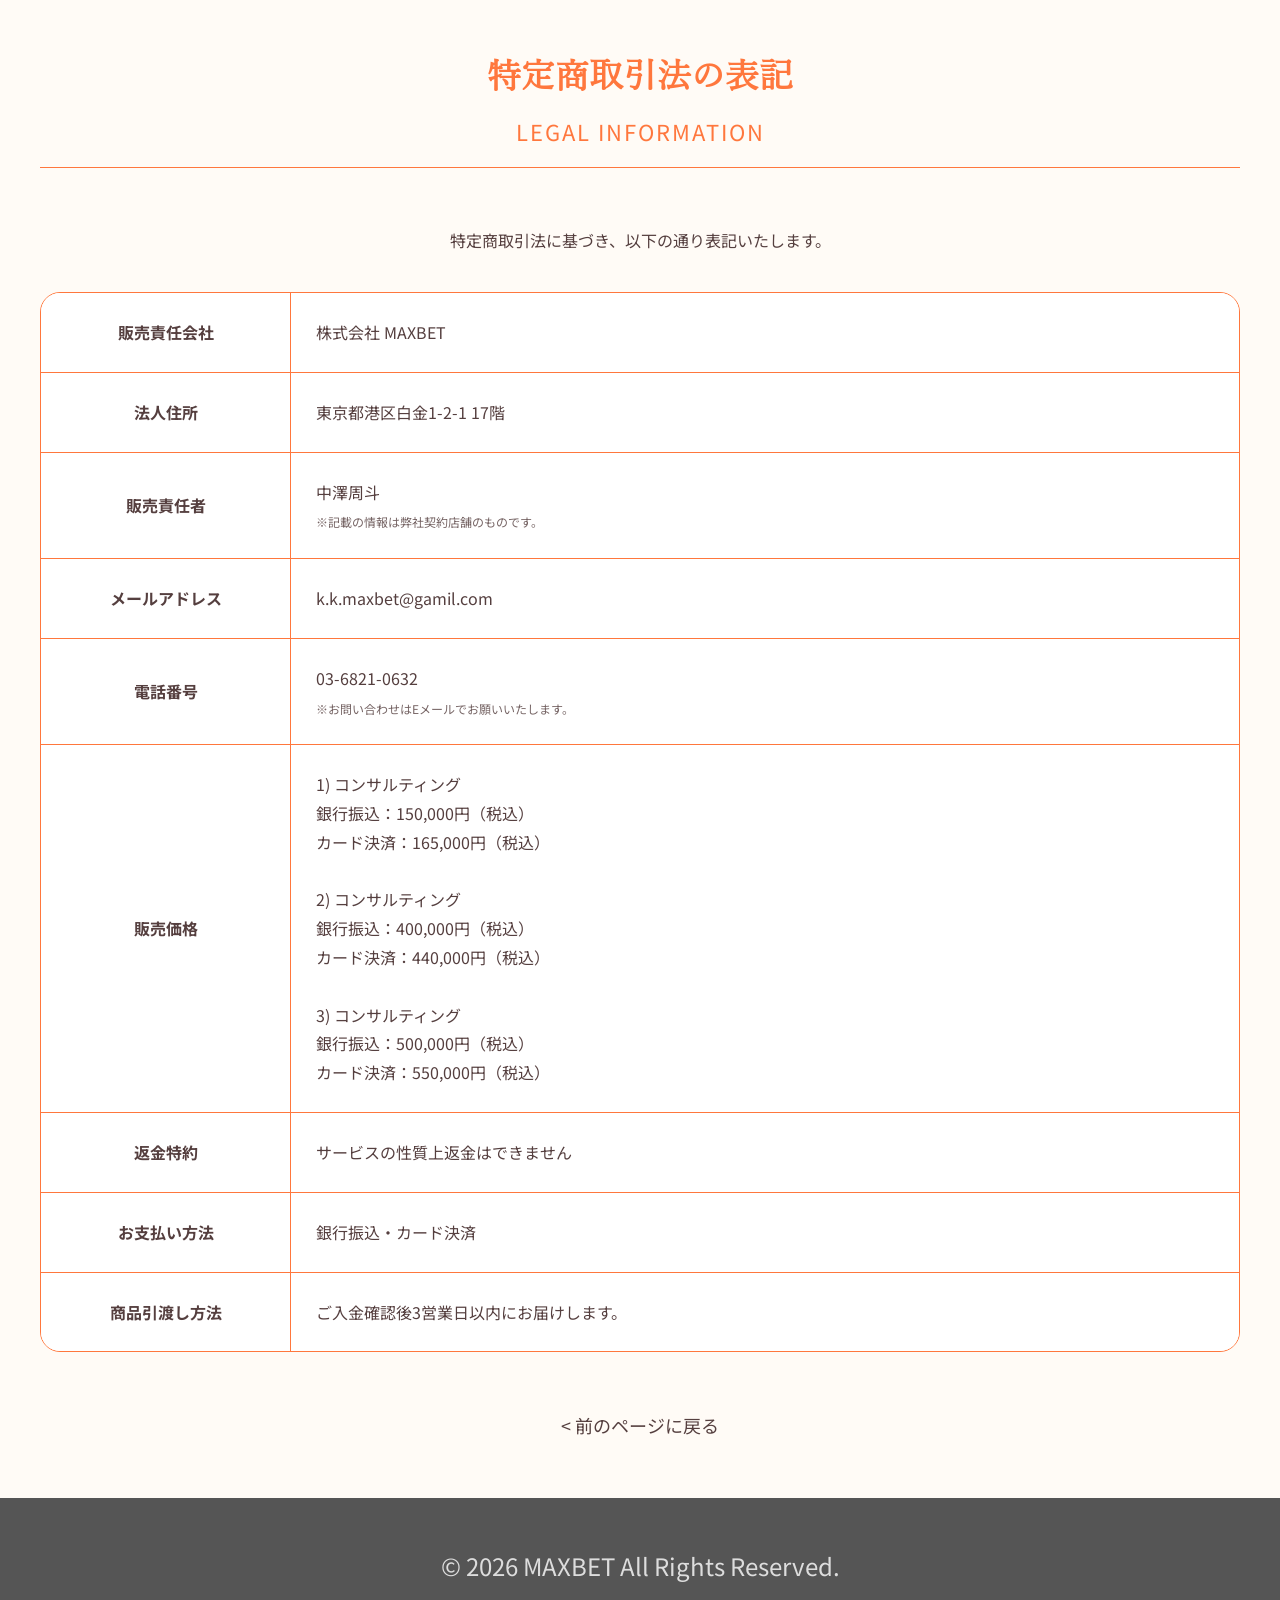
<file: legal.html>
<!doctype html>
<html lang="ja">
  <head>
    <meta charset="UTF-8" />
    <meta name="viewport" content="width=device-width, initial-scale=1.0" />
    <title>MAXBET LEGAL</title>
    <link rel="preconnect" href="https://fonts.googleapis.com" />
    <link rel="preconnect" href="https://fonts.gstatic.com" crossorigin />
    <link
      href="https://fonts.googleapis.com/css2?family=Noto+Sans+JP:wght@400;500;700;900&display=swap"
      rel="stylesheet"
    />
    <link rel="stylesheet" href="style.css" />
  </head>
  <body>
    <div class="container">
      <div>
        <div class="legal-wrapper">
          <div class="legal-header">
            <h1 class="legal-title">特定商取引法の表記</h1>
            <p class="legal-subtitle">LEGAL INFORMATION</p>
          </div>

          <p class="legal-intro">
            特定商取引法に基づき、以下の通り表記いたします。
          </p>

          <table class="legal-table">
            <tr>
              <th>販売責任会社</th>
              <td>株式会社 MAXBET</td>
            </tr>
            <tr>
              <th>法人住所</th>
              <td>東京都港区白金1-2-1 17階</td>
            </tr>
            <tr>
              <th>販売責任者</th>
              <td>
                中澤周斗<span>※記載の情報は弊社契約店舗のものです。</span>
              </td>
            </tr>
            <tr>
              <th>メールアドレス</th>
              <td>k.k.maxbet@gamil.com</td>
            </tr>
            <tr>
              <th>電話番号</th>
              <td>
                03-6821-0632<span
                  >※お問い合わせはEメールでお願いいたします。</span
                >
              </td>
            </tr>
            <tr>
              <th>販売価格</th>
              <td>
                1) コンサルティング<br />
                銀行振込：150,000円（税込）<br />
                カード決済：165,000円（税込）<br /><br />
                2) コンサルティング<br />
                銀行振込：400,000円（税込）<br />
                カード決済：440,000円（税込）<br /><br />
                3) コンサルティング<br />
                銀行振込：500,000円（税込）<br />
                カード決済：550,000円（税込）
              </td>
            </tr>
            <tr>
              <th>返金特約</th>
              <td>サービスの性質上返金はできません</td>
            </tr>
            <tr>
              <th>お支払い方法</th>
              <td>銀行振込・カード決済</td>
            </tr>
            <tr>
              <th>商品引渡し方法</th>
              <td>ご入金確認後3営業日以内にお届けします。</td>
            </tr>
          </table>

          <a href="index.html" class="back-link">&lt; 前のページに戻る</a>
        </div>
        <footer class="site-footer">
          <div class="footer-inner">
            <p class="copyright">&copy; 2026 MAXBET All Rights Reserved.</p>
          </div>
        </footer>
      </div>
    </div>
  </body>
</html>
</file>
<file: style.css>
@font-face {
  font-family: "yumin";
  src: url("./assets/yu-mincho-regular/yu-mincho-regular.ttf")
    format("truetype");
  /* font-display: swap; */
}

:root {
  --color-red: #ff4925;
  --color-yellow: #ffcb3b;
  --color-text-dark: #553f3f;
  --color-gray-card: #555555;
  --color-orange-bg: #ce6c42;
  --color-text-secondary: #5b3434;
  --color-coral: #ff773d;
  --color-orage-bg-light: #ffedcc;
  --color-dark-brown: #3d2929;
  --font-main: "Noto Sans JP", sans-serif;
  --secondary-font: "yumin", serif;
}

* {
  box-sizing: border-box;
  margin: 0;
  padding: 0;
}

body {
  font-family: var(--font-main);
  display: flex;
  justify-content: center;
  align-items: center;
  min-height: 100vh;
}

.container {
  width: 100%;
}

.hero {
  position: relative;
  width: 100%;
  max-width: 1950px;
  margin: 0 auto;
  background-color: #fff;
  display: flex;
  align-items: center;
  overflow: hidden;
  background-image: url("./assets/bg.png");
  background-repeat: no-repeat;
  background-size: cover;
  background-position: center;
}

.hero-bg {
  position: absolute;
  top: 0;
  left: 0;
  width: 100%;
  height: 100%;
  object-fit: cover;
  z-index: 1;
}
.shape {
  position: absolute;

  right: 0;
  width: 60px;
  height: 100%;
  background: red;
  clip-path: polygon(100% 0, 100% 0, 100% 100%, 0 100%, 0 50px);
}
.shape-2 {
  position: absolute;

  bottom: 0;
  width: 100%;
  height: 60px;
  background: red;
  clip-path: polygon(72px 0, 100% 0, 100% 100%, 0 100%, 0 100%);
}

.hero-person {
  position: absolute;
  bottom: 0;
  right: 15%;
  height: 85%;
  object-fit: contain;
  z-index: 2;
}

.hero-frame {
  position: absolute;
  top: 0;
  left: 0;
  width: 100%;
  height: 100%;
  object-fit: cover;
  z-index: 4;
  pointer-events: none;
}

.hero-content {
  position: relative;
  z-index: 3;
  padding: 100px;
  width: 100%;
}

.hero-title {
  font-size: 64px;
  font-weight: 400;
  color: var(--color-text-dark);
  line-height: 1.4;
  margin-bottom: 30px;
  font-family: var(--secondary-font);
}

.hero-subtitle {
  font-size: 36px;
  font-weight: normal;
  color: var(--color-text-dark);
  margin-bottom: 20px;
}

.text-red {
  color: var(--color-red);
  font-weight: 700;
}

.hero-desc {
  font-size: 36px;
  font-weight: normal;
  color: var(--color-text-dark);
  line-height: 1.6;
  margin-bottom: 80px;
}

.text-yellow {
  color: var(--color-yellow);
  font-weight: 700;
}

.hero-box {
  background: rgba(255, 255, 255, 0.7);
  backdrop-filter: blur(5px);
  -webkit-backdrop-filter: blur(5px);
  border-radius: 12px;
  padding: 24px 32px;
  max-width: 1100px;
  text-align: center;
  max-width: 0 auto;
  box-shadow: 0 4px 20px rgba(0, 0, 0, 0.08);
  margin: 0 auto;
}

.box-text-1 {
  font-size: 24px;
  font-weight: 500;
  color: var(--color-text-dark);
  margin-bottom: 12px;
  line-height: 1.5;
}

.box-highlight {
  color: var(--color-yellow);
  font-weight: 700;
  font-size: 18px;
  text-shadow: 0px 1px 2px rgba(0, 0, 0, 0.1);
}

.box-text-2 {
  font-size: 24px;
  font-weight: 500;
  color: var(--color-text-dark);
  line-height: 1.5;
}
@media (min-width: 1800px) {
  .horizontal-rect-image {
    width: 100%;
    z-index: 1;
  }
}

/* Responsive Design */
@media (max-width: 1024px) {

  .hero-title {
    font-size: 32px;
  }
  .hero-subtitle {
    font-size: 20px;
  }
  .hero-desc {
    font-size: 18px;
  }
  .hero-person {
    right: 5%;
  }
  .vertical-rect-image {
    width: 40px;
  }
  .horizontal-rect-image {
    height: 40px;
  }
}

@media (max-width: 768px) {


  .hero {
    aspect-ratio: auto;
    /* min-height: 650px; */
    align-items: flex-start;
  }

  .hero-content {
    display: flex;
    flex-direction: column;
    align-items: center;
    text-align: center;
    padding: 95px 20px;
  }

  .hero-title {
    font-size: 28px;
    margin-bottom: 20px;
  }

  .hero-subtitle {
    font-size: 18px;
    margin-bottom: 16px;
  }

  .hero-desc {
    font-size: 16px;
    margin-bottom: 30px;
  }

  .hero-box {
    padding: 20px;
    width: 100%;
  }

  .box-text-1,
  .box-text-2 {
    font-size: 14px;
  }
  .vertical-rect-image {
    width: 30px;
  }
  .horizontal-rect-image {
    height: 30px;
  }
}

@media (max-width: 480px) {

  .hero-title {
    font-size: 24px;
  }

  .hero-box {
    padding: 15px;
  }
}

/* Benefits Section */
.benefits-section {
  position: relative;
  width: 100%;
  max-width: 1950px;
  margin: 0 auto;
  background-color: #fff8eb;
  padding: 100px 50px;
  overflow: hidden;
}

.circle {
  position: absolute;
  width: 300px;
  height: 300px;
  background-image: url("./assets/circle.png");
  background-size: contain;
  background-repeat: no-repeat;
  z-index: 1;
  opacity: 0.8;
}

.circle-top-right {
  top: 36px;
  right: -146px;
}

.circle-top-right-2 {
  top: 378px;
  right: 94px;
  width: 200px;
  height: 200px;
}

.circle-bottom-left {
  bottom: 86px;
  left: 121px;
}

.benefits-inner {
  position: relative;
  z-index: 2;
  max-width: 1200px;
  margin: 0 auto;
}

.section-header {
  display: flex;
  align-items: center;
  justify-content: center;
  gap: 20px;
  margin-bottom: 120px;
}

.section-title {
  color: var(--color-red);
  font-size: 32px;
  font-family: var(--secondary-font);
  font-weight: 500;
  text-decoration: underline;
  text-underline-offset: 20px;
  text-decoration-thickness: 1px;
}

.benefits-main {
  display: flex;
  justify-content: space-between;
  align-items: flex-start;
  gap: 10px;
  margin-bottom: 120px;
}

.benefits-subtitle {
  color: var(--color-orange-bg);
  font-size: 36px;
  line-height: 1.2;
  font-family: var(--secondary-font);
  font-weight: 500;
  margin-bottom: 40px;
}

.benefits-list {
  list-style: none;
  padding: 0;
}

.benefits-list li {
  color: var(--color-text-secondary);
  font-size: 24px;
  font-weight: normal;
  line-height: 60px;
  font-family: var(--font-main);
  display: flex;
  align-items: center;
  gap: 15px;
}

.benefits-list li::before {
  content: "";
  width: 8px;
  height: 8px;
  background-color: var(--color-text-secondary);
  border-radius: 50%;
}

.benefits-right {
  flex: 1;
  display: flex;
  justify-content: flex-end;
}

.image-with-shadow {
  position: relative;
  padding-right: 15px;
  padding-bottom: 15px;
}

.image-with-shadow::after {
  content: "";
  position: absolute;
  top: 15px;
  left: 15px;
  right: 0;
  bottom: 0;
  background-color: var(--color-red);
  border-radius: 20px;
  z-index: 1;
}

.benefits-image {
  position: relative;
  z-index: 2;
  max-width: 100%;
  border-radius: 20px;
  display: block;
}

.message-box {
  background-color: #fff;
  border-radius: 30px;
  padding: 60px 20px;
  text-align: center;
  max-width: 800px;
  margin: 0 auto;
  box-shadow: 4px 4px 0px 0px var(--color-red);
}

.message-box p {
  color: var(--color-text-dark);
  font-size: 22px;
  line-height: 50px;
}

.message-box p:last-child {
  margin-bottom: 0;
}

@media (max-width: 1024px) {
  .benefits-main {
    flex-direction: column;
    align-items: center;
    text-align: center;
  }
  .benefits-list li {
    justify-content: center;
  }
  .section-title {
    font-size: 26px;
  }
  .benefits-subtitle {
    font-size: 28px;
  }
}

@media (max-width: 768px) {
  .benefits-section {
    padding: 60px 20px;
  }

  .benefits-list li {
    font-size: 18px;
    line-height: 40px;
  }
  .message-box {
    padding: 20px;
  }
  .message-box p {
    font-size: 18px;
  }
}

/* Intro Section */
.intro-section {
  width: 100%;
  max-width: 1950px;
  margin: 0 auto;
  background-color: var(--color-orage-bg-light);
  padding: 100px 50px;
}

.intro-inner {
  max-width: 1000px;
  margin: 0 auto;
  text-align: center;
}

.intro-title {
  color: var(--color-red);
  font-size: 36px;
  line-height: 1.5;
  font-family: var(--secondary-font);
  font-weight: bold;
  margin-bottom: 60px;
}

.intro-box {
  background-color: #fff;
  border-radius: 15px;
  padding: 40px;
  box-shadow: 0 4px 15px rgba(0, 0, 0, 0.05);
  margin-bottom: 60px;
}

.intro-box p {
  color: var(--color-text-dark);
  font-size: 18px;
  line-height: 1.8;
  margin-bottom: 25px;
  font-family: var(--font-main);
}

.intro-box p:last-child {
  margin-bottom: 0;
}

.video-instruction {
  margin-bottom: 40px;
}

.video-instruction p {
  color: var(--color-text-dark);
  font-size: 24px;
  font-weight: bold;
  line-height: 1.5;
  font-family: var(--font-main);
}

.video-placeholder {
  width: 100%;
  max-width: 800px;
  aspect-ratio: 16 / 9;
  background-color: #fff;
  border: 1px solid var(--color-red);
  margin: 0 auto;
  display: flex;
  justify-content: center;
  align-items: center;
  cursor: pointer;
}

.play-button {
  width: 100px;
  height: 100px;
}

@media (max-width: 768px) {
  .intro-section {
    padding: 60px 20px;
  }
  .intro-title {
    font-size: 24px;
  }
  .intro-box {
    padding: 20px;
  }
  .intro-box p {
    font-size: 16px;
  }
  .video-instruction p {
    font-size: 18px;
  }
  .play-button {
    width: 60px;
    height: 60px;
  }
}

/* Profile Message Section */
.profile-message-section {
  width: 100%;
  max-width: 1950px;
  margin: 0 auto;
  background-color: #fff8eb;
  padding: 100px 50px;
}

.profile-inner {
  max-width: 1200px;
  margin: 0 auto;
  display: flex;
  justify-content: space-between;
  gap: 80px;
}

.profile-left {
  flex: 0 0 250px;
  text-align: center;
}

.profile-avatar {
  width: 200px;
  height: 200px;
  margin: 0 auto 20px;
  border-radius: 50%;
  overflow: hidden;
  border: 2px solid var(--color-dark-brown);
}

.profile-avatar img {
  width: 100%;
  height: 100%;
  object-fit: cover;
}

.profile-name {
  font-size: 20px;
  color: var(--color-dark-brown);
  line-height: 1.5;
}

.profile-name .name-bold {
  font-size: 24px;
  font-weight: bold;
}

.profile-right {
  flex: 1;
}

.profile-message-title {
  color: var(--color-coral);
  font-family: var(--secondary-font);
  font-weight: 600;
  font-size: 40px;
  line-height: 45px;
  margin-bottom: 50px;
  text-align: center;
}

.profile-message-content p {
  font-family: var(--font-main);
  font-size: 20px;
  font-weight: normal;
  line-height: 45px;
  color: var(--color-dark-brown);
  margin-bottom: 45px;
}

.profile-message-content p:last-child {
  margin-bottom: 0;
}

@media (max-width: 1024px) {
  .profile-inner {
    flex-direction: column;
    align-items: center;
    gap: 50px;
  }
  .profile-left {
    flex: none;
  }
  .profile-message-title {
    font-size: 32px;
    line-height: 40px;
  }
  .profile-message-content p {
    font-size: 20px;
    line-height: 36px;
  }
}

@media (max-width: 768px) {
  .profile-message-section {
    padding: 60px 20px;
  }
  .profile-message-title {
    font-size: 24px;
    line-height: 32px;
  }
  .profile-message-content p {
    font-size: 18px;
    line-height: 32px;
  }
}

/* Summary Section */
.summary-section {
  width: 100%;
  max-width: 1950px;
  margin: 0 auto;
  background-color: #ffd200;
  padding: 100px 50px;
}

.summary-inner {
  max-width: 1200px;
  margin: 0 auto;
  text-align: center;
}

.summary-title-box {
  display: inline-block;
  padding: 20px 40px;
  border-radius: 10px;
  position: relative;
  margin-bottom: 80px;
}
.summary-title-box::before, 
.expected-profit-title::before {
  content: "";
  position: absolute;
  bottom: 0;
  left: 50%;
  transform: translateX(-50%);
  width: 100%;
  height: 1px;
  z-index: 9;
  background-repeat: no-repeat;
  background-color: var(--color-red);
}
.summary-title-box.lg {
  background-color: white;
}
.summary-title-box.lg::before {
  content: unset;
}

.summary-title {
  color: var(--color-red);
  font-size: 32px;
  font-family: var(--secondary-font);
  font-weight: 600;
}

.bubble-tip {
  position: absolute;
  bottom: -49px;
  left: 50%;
  transform: translateX(-50%);
  width: 77px;
  height: 50px;
  background-image: url(./assets/tip-box.png);
  z-index: 9;
  background-repeat: no-repeat;
}

.summary-tables {
  display: flex;
  justify-content: center;
  gap: 30px;
}

.summary-table {
  flex: 1;
  background-color: #fff;
  border-collapse: collapse;
  border: 1px solid var(--color-red);
}

.summary-table th,
.summary-table td {
  padding: 20px;
  border: 1px solid var(--color-red);
  font-size: 18px;
  color: var(--color-text-dark);
  text-align: left;
}

.summary-table th {
  width: 180px;
  background-color: #fff;
  font-weight: bold;
  text-align: center;
}

@media (max-width: 1024px) {
  .summary-tables {
    flex-direction: column;
    align-items: center;
  }
  .summary-table {
    width: 100%;
    max-width: 600px;
  }
}

@media (max-width: 768px) {
  .summary-section {
    padding: 60px 20px;
  }
  .summary-title {
    font-size: 24px;
  }
  .summary-table th,
  .summary-table td {
    padding: 15px;
    font-size: 16px;
  }
  .summary-table th {
    width: 120px;
  }
}

/* Reflection Section */
.reflection-section {
  width: 100%;
  max-width: 1950px;
  margin: 0 auto;
  background-color: #fff8eb;
  padding: 100px 50px;
  padding-bottom: 50px;
}

.reflection-inner {
  max-width: 1000px;
  margin: 0 auto;
  text-align: center;
}

.reflection-title {
  color: var(--color-red);
  font-family: var(--secondary-font);
  font-size: 32px;
  margin-bottom: 60px;
  border-bottom: 1px solid var(--color-red);
  display: inline-block;
  padding-bottom: 10px;
}

.reflection-content p {
  font-family: var(--font-main);
  font-size: 20px;
  line-height: 2;
  color: var(--color-text-dark);
  margin: 0 auto;
  margin-bottom: 30px;
  max-width: 650px;
  text-align: start;
}

.reflection-image {
  margin: 60px auto;
  max-width: 417px;
  border: 5px solid #f8e71c;
}

.reflection-image img {
  width: 100%;
  display: block;
}

/* Performance Section */
.performance-section {
  width: 100%;
  max-width: 1950px;
  margin: 0 auto;
  background-color: #fff8eb;
  padding: 100px 50px;
  padding-top: 0;
}

.performance-inner {
  max-width: 1000px;
  margin: 0 auto;
}

.stats-boxes {
  display: flex;
  justify-content: center;
  gap: 3px;
  margin-bottom: 80px;
}

.stats-box {
  background-color: var(--color-coral);
  padding: 30px 60px;
  border-radius: 15px;
  color: #fff;
  flex: 1;
  max-width: 400px;
  text-align: center;
}
.stats-box.first {
   border-radius: 15px 0 0 15px;
}
.stats-box.second {
   border-radius: 0 15px 15px 0;
}

.stats-label {
  font-size: 30px;
}

.stats-value {
  font-size: 40px;
  font-weight: bold;
}

.performance-content p {
  font-family: var(--font-main);
  font-size: 20px;
  line-height: 2;
  color: var(--color-text-dark);
  margin: 0 auto;
  margin-bottom: 40px;
  max-width: 650px;
}

.performance-subtitle {
  color: var(--color-red);
  font-family: var(--secondary-font);
  font-size: 32px;
  margin-top: 80px;
  margin-bottom: 60px;
}

.performance-image {
  margin: 60px auto;
  max-width: 723px;
  border: 5px solid #f8e71c;
}

.performance-image img {
  width: 100%;
  display: block;
}

@media (max-width: 768px) {
  .reflection-title,
  .performance-subtitle {
    font-size: 24px;
  }
  .stats-boxes {
    flex-direction: column;
    align-items: center;
  }
  .stats-box {
    width: 100%;
  }
  .reflection-image,
  .performance-image {
    border-width: 3px;
  }
}

/* Warranty Section */
.warranty-section {
  width: 100%;
  max-width: 1950px;
  margin: 0 auto;
  background-color: #ffedcc;
  padding: 100px 50px;
}

.warranty-inner {
  max-width: 1000px;
  margin: 0 auto;
}

.warranty-title {
  color: var(--color-red);
  font-family: var(--secondary-font);
  font-size: 32px;
  margin-bottom: 80px;
  text-align: center;
}

.warranty-part {
  margin-bottom: 100px;
}

.warranty-part:last-child {
  margin-bottom: 0;
}

.warranty-image {
  margin: 0 auto 40px;
  max-width: 672px;
  border: 5px solid #f8e71c;
}

.warranty-image img {
  width: 100%;
  display: block;
}

.warranty-image.second {
  max-width: 778px;
}

.warranty-text p {
  font-family: var(--font-main);
  font-size: 20px;
  line-height: 2;
  color: var(--color-text-dark);
  margin: 0 auto;
  margin-bottom: 40px;
  max-width: 720px;
}

@media (max-width: 768px) {
  .warranty-section {
    padding: 60px 20px;
  }
  .warranty-title {
    font-size: 24px;
    margin-bottom: 40px;
  }
  .warranty-text p {
    font-size: 16px;
    line-height: 1.8;
  }
  .warranty-image {
    border-width: 3px;
  }
}

/* Expected Profit Section */
.expected-profit-section {
  width: 100%;
  max-width: 1950px;
  margin: 0 auto;
  background-color: #fff8eb;
  padding: 100px 50px;
}

.expected-profit-inner {
  max-width: 1000px;
  margin: 0 auto;
}

.expected-profit-title {
  color: var(--color-red);
  font-family: var(--secondary-font);
  font-size: 32px;
  margin-bottom: 60px;
  text-align: center;
}

.profit-intro {
  font-family: var(--font-main);
  font-size: 20px;
  color: var(--color-text-dark);
  text-align: center;
  margin-bottom: 40px;
}

.profit-part {
  margin-bottom: 80px;
}

.profit-part:last-child {
  margin-bottom: 0;
}

.profit-image {
  margin: 0 auto 40px;
  max-width: 778px;
  border: 5px solid #f8e71c;
}

.profit-image img {
  width: 100%;
  display: block;
}

.profit-text p {
  font-family: var(--font-main);
  font-size: 20px;
  line-height: 2;
  color: var(--color-text-dark);
  margin: 0 auto;
  margin-bottom: 40px;
  max-width: 720px;
  text-align: start;
}

@media (max-width: 768px) {
  .expected-profit-section {
    padding: 60px 20px;
  }
  .expected-profit-title {
    font-size: 24px;
    margin-bottom: 40px;
  }
  .profit-text p,
  .profit-intro {
    font-size: 16px;
    line-height: 1.8;
  }
  .profit-image {
    border-width: 3px;
  }
}

/* Support Section */
.support-section {
  width: 100%;
  max-width: 1950px;
  margin: 0 auto;
  background-color: var(--color-orage-bg-light);
  padding: 100px 50px;
  text-align: center;
}

.support-inner {
  max-width: 1200px;
  margin: 0 auto;
}

.support-cards {
  display: flex;
  flex-direction: column;
  gap: 40px;
}

.support-card {
  background-color: #fff;
  border: 1px solid var(--color-red);
  border-radius: 20px;
  padding: 40px;
  display: flex;
  justify-content: space-between;
  align-items: center;
  text-align: left;
  gap: 40px;
}

.card-left {
  flex: 1;
}

.card-title {
  color: var(--color-dark-brown);
  font-size: 32px;
  margin-bottom: 25px;
  font-weight: normal;
}

.card-list {
  list-style: none;
  padding: 0;
  margin-bottom: 20px;
}

.card-list li {
  font-family: var(--font-main);
  font-size: 18px;
  color: var(--color-text-dark);
  margin-bottom: 10px;
  display: flex;
  align-items: start;
  gap: 10px;
}

.card-list li::before {
  content: "・";
  color: var(--color-gray-card);
}

.card-desc {
  font-family: var(--font-main);
  font-size: 18px;
  line-height: 1.8;
  color: var(--color-gray-card);
  margin-bottom: 40px;
}

.card-desc:last-child {
  margin-bottom: 0;
}

.card-right {
  flex: 0 0 350px;
}

.card-right img {
  width: 100%;
  display: block;
}

.large-card {
  align-items: flex-start;
}

.large-card .card-right {
  position: sticky;
  top: 20px;
}

@media (max-width: 1024px) {
  .support-card {
    flex-direction: column;
    text-align: center;
  }
  .card-right {
    flex: none;
    max-width: 400px;
  }
  .large-card .card-right {
    position: static;
  }
}

@media (max-width: 768px) {
  .support-section {
    padding: 60px 20px;
  }
  .card-title {
    font-size: 20px;
  }
  .card-desc,
  .card-list li {
    font-size: 16px;
  }
}

/* Plans Section */
.plans-section {
  width: 100%;
  max-width: 1950px;
  margin: 0 auto;
  background-color: #fff8eb;
  padding: 100px 50px;
  text-align: center;
}

.plans-inner {
  max-width: 1380px;
  margin: 0 auto;
}

.plans-title {
  color: var(--color-red);
  font-family: var(--secondary-font);
  font-size: 32px;
  margin-bottom: 60px;
  border-bottom: 1px solid var(--color-red);
  display: inline-block;
  padding: 20px;
  padding-bottom: 10px;
}

.plans-intro,
.plans-footer {
  font-family: var(--font-main);
  font-size: 20px;
  line-height: 2;
  color: var(--color-text-dark);
  text-align: start;
  max-width: 450px;
  margin: 0 auto;
  margin-bottom: 80px;
}
.plans-footer {
  max-width: 600px;
  line-height: 60px;
}
.plans-intro .text-bold {
  color: var(--color-red);
  line-height: 45px;
}

.plans-footer {
  margin-top: 80px;
  margin-bottom: 0;
}

.plan-cards {
  display: flex;
  flex-direction: column;
  gap: 60px;
}

.plan-card {
  margin: 0 auto;
  width: 100%;
}

.plan-header {
  background-color: var(--color-red);
  color: #fff;
  padding: 15px 30px;
  font-family: var(--font-main);
  font-size: 24px;
  font-weight: bold;
  border-radius: 10px 10px 0 0;
  width: fit-content;
}

.plan-body {
  background-color: #fff;
  border: 1px solid var(--color-red);
  padding: 40px;
  border-radius: 0 10px 10px 10px;
  text-align: left;
}

.plan-body p {
  font-family: var(--font-main);
  font-size: 18px;
  line-height: 1.8;
  color: var(--color-text-dark);
  margin-bottom: 40px;
}

.plan-body p:last-child {
  margin-bottom: 0;
}

@media (max-width: 768px) {
  .plans-section {
    padding: 60px 20px;
  }
  .plans-title {
    font-size: 24px;
  }
  .plans-intro,
  .plans-footer,
  .plan-body p {
    font-size: 16px;
    max-width: 100%;
  }
  .plan-header {
    font-size: 20px;
  }
  .plan-body {
    padding: 20px;
  }
}

@media (max-width: 480px) {
  .plans-title {
    font-size: 20px;
  }
}

/* Price Section */
.price-section {
  width: 100%;
  max-width: 1950px;
  margin: 0 auto;
  background-color: #fff;
  padding: 100px 50px;
  text-align: center;
}
.with-icon {
  position: relative;
  z-index: 1;
}
.title-left-decor {
  position: absolute;
  top: 0;
  left: 0;
  width: 40px;
  height: 40px;
  filter: drop-shadow(0 0 10px rgba(0, 0, 0, 0.1));
}
.summary-title-box.with-icon::before {
  height: 2px;
}
.summary-title-box.with-icon {
  display: inline-block;
  padding: 15px 39px;
  border-radius: 10px;
  position: relative;
  margin-bottom: 80px;
}

.title-right-decor {
  position: absolute;
  top: 0;
  right: 0;
  width: 40px;
  height: 40px;
  filter: drop-shadow(0 0 10px rgba(0, 0, 0, 0.1));
}

.price-inner {
  max-width: 1360px;
  margin: 0 auto;
}

.price-intro {
  font-family: var(--font-main);
  font-size: 18px;
  line-height: 2;
  color: var(--color-text-dark);
  max-width: 1100px;
  margin: 60px auto 80px;
  text-align: left;
}

.price-cards {
  display: flex;
  justify-content: center;
  gap: 20px;
  margin-bottom: 80px;
}

.price-card {
  flex: 1;
}

.price-header {
  background-color: #ff773d;
  color: #fff;
  padding: 20px;
  font-family: var(--font-main);
  font-size: 22px;
  font-weight: bold;
}

.price-body {
  background-color: var(--color-orage-bg-light);
  padding: 30px 20px;
  position: relative;
  min-height: 150px;
  display: flex;
  align-items: center;
  justify-content: center;
  clip-path: polygon(0 0, 100% 0, 100% 76%, 100% 71%, 89% 100%, 0 100%);
}

.price-amount {
  color: var(--color-red);
  font-family: var(--font-main);
  font-size: 32px;
  font-weight: bold;
}

.price-amount span {
  font-size: 28px;
}

.dog-ear {
  position: absolute;
  bottom: -30px;
  right: -25px;
  width: 0;
  height: 0;
  border-style: solid;
  border-width: 75px 0 0 75px;
  border-color: transparent transparent transparent #ffd280;
  border-radius: 0 0 10px 0;
  transform: rotate(90deg);
}

.price-footer {
  font-family: var(--font-main);
  font-size: 18px;
  line-height: 2;
  color: var(--color-text-dark);
  max-width: 1176px;
  margin: 0 auto;
  text-align: left;
}

.price-footer p {
  margin-bottom: 30px;
}

.caution {
  color: var(--color-red);
  font-weight: bold;
  font-size: 24px;
  margin-bottom: 10px !important;
}

@media (max-width: 1024px) {
  .price-cards {
    flex-direction: column;
    align-items: center;
  }
  .price-card {
    width: 100%;
  }
}

@media (max-width: 768px) {
  .price-section {
    padding: 60px 20px;
  }
  .price-intro,
  .price-footer {
    font-size: 16px;
  }
  .price-amount {
    font-size: 24px;
  }
  .shape {
    display: none;
    width: 30px;
  }
  .shape-2 {
    display: none;

    height: 30px;
  }
}

/* Steps Section */
.steps-section {
  width: 100%;
  max-width: 1950px;
  margin: 0 auto;
  background-color: #fff8eb;
  padding: 100px 50px;
  text-align: center;
}

.steps-inner {
  max-width: 1308px;
  margin: 0 auto;
}

.steps-cards {
  display: flex;
  flex-direction: column;
  gap: 40px;
  margin-top: 60px;
}

.step-card {
  background-color: #fff;
  border: 1px solid #ff773d;
  border-radius: 20px;
  padding: 25px 60px;
  display: flex;
  padding-right: 0;
  justify-content: space-between;
  align-items: center;
  text-align: left;
  gap: 40px;
}

.step-card-title {
  font-family: var(--font-main);
  font-size: 24px;
  color: var(--color-dark-brown);
  margin-bottom: 25px;
  display: flex;
  align-items: center;
  gap: 15px;
}

.step-card-title span {
  font-size: 18px;
}

.step-card-text {
  font-family: var(--font-main);
  font-size: 18px;
  line-height: 1.8;
  color: var(--color-text-dark);
  margin-bottom: 25px;
}

.btn-wrapper {
  background-color: white;
  padding: 6px;
  box-shadow: 0px 0px 10px 5px #00000040;
  max-width: 498px;
  width: 100%;
  border-radius: 50px;
}
.step-btn {
  display: inline-block;
  background: var(--color-coral);
  color: #fff;
  padding: 15px 40px;
  border-radius: 50px;
  font-family: var(--font-main);
  font-size: 18px;
  font-weight: bold;
  text-decoration: none;
  box-shadow: 0 4px 15px rgba(255, 107, 53, 0.3);
  transition:
    transform 0.2s,
    box-shadow 0.2s;
  width: 100%;
  text-align: center;
}

.step-btn:hover {
  transform: translateY(-2px);
  box-shadow: 0 6px 20px rgba(255, 107, 53, 0.4);
}

.step-left {
  flex: 1;
}

.step-right {
  flex: 1;
  justify-content: center;
  display: flex;
}

.step-right img {
  max-width: 301px;
  width: 100%;
  display: block;
}


.step-right.center img {
  max-width: 400px;
  width: 100%;
  display: block;
}
/* Final Message Section */
.final-message-section {
  width: 100%;
  max-width: 1950px;
  margin: 0 auto;
  background-color: #fff;
  padding: 100px 50px;
  text-align: left;
}

.message-inner {
  max-width: 784px;
  margin: 0 auto;
}

.final-title {
  color: var(--color-red);
  font-family: var(--secondary-font);
  font-size: 32px;
  margin-bottom: 60px;
  text-align: center;
}

.message-content p {
  font-family: var(--font-main);
  font-size: 18px;
  line-height: 2.2;
  color: var(--color-text-dark);
  margin-bottom: 40px;
  text-align: left;
}

.message-list {
  list-style: none;
  padding: 0;
  margin: 60px auto;
  display: inline-block;
  text-align: left;
}

.message-list li {
  font-family: var(--font-main);
  font-size: 18px;
  color: var(--color-text-dark);
  margin-bottom: 15px;
  font-weight: bold;
}

.message-list li::before {
  content: "・";
  color: var(--color-red);
  margin-right: 10px;
}

/* Footer */
.site-footer {
  background-color: #555555;
  color: #fff;
  padding: 50px 20px;
  text-align: center;
}

.footer-link {
  color: #fff;
  text-decoration: underline;
  font-family: var(--font-main);
  font-size: 24px;
  display: inline-block;
  margin-bottom: 20px;
}

.copyright {
  font-family: var(--font-main);
  font-size: 24px;
  opacity: 0.8;
}

.legal-wrapper {
  background-color: #fffbf6;
  width: 100%;
  padding: 50px 40px 40px;
  box-shadow: 0 10px 30px rgba(0, 0, 0, 0.3);
  text-align: center;
}

.legal-header {
  margin-bottom: 60px;
  border-bottom: 1px solid var(--color-coral);
  padding-bottom: 20px;
}

.legal-title {
  color: var(--color-coral);
  font-family: var(--secondary-font);
  font-size: 34px;
  margin-bottom: 10px;
}

.legal-subtitle {
  color: var(--color-coral);
  font-family: var(--font-main);
  font-size: 22px;
  letter-spacing: 2px;
}

.legal-intro {
  font-family: var(--font-main);
  font-size: 16px;
  color: var(--color-text-dark);
  margin-bottom: 40px;
}

.legal-table {
  width: 100%;
  border-collapse: separate;
  border-spacing: 0;
  border: 1px solid #ff773d;
  text-align: left;
  margin-bottom: 60px;
  border-radius: 20px;
  overflow: hidden;
}

.legal-table th,
.legal-table td {
  border: 1px solid #ff773d;
  padding: 25px;
  font-family: var(--font-main);
  font-size: 16px;
  line-height: 1.8;
  color: var(--color-text-dark);
}

/* Prevent double borders */
.legal-table tr th,
.legal-table tr td {
  border-top: none;
  border-left: none;
}

.legal-table tr td:last-child {
  border-right: none;
}

.legal-table tr:last-child th,
.legal-table tr:last-child td {
  border-bottom: none;
}

.legal-table th {
  width: 250px;
  background-color: #fff;
  font-weight: bold;
  text-align: center;
  border-right: 1px solid #ff773d;
}

.legal-table td {
  background-color: #fff;
}

.legal-table td span {
  font-size: 12px;
  display: block;
  margin-top: 5px;
  opacity: 0.8;
}

.back-link {
  color: var(--color-text-dark);
  text-decoration: none;
  font-family: var(--font-main);
  font-size: 18px;
  display: inline-block;
  margin-bottom: 20px;
}

.back-link:hover {
  text-decoration: underline;
}

.legal-footer {
  margin-top: 40px;
  padding-top: 40px;
  border-top: 1px solid rgba(0, 0, 0, 0.1);
}

@media (max-width: 850px) {
  .step-card {
    flex-direction: column;
    text-align: center;
  }
  .step-card-title {
    justify-content: center;
  }
  .step-right {
    flex: none;
    max-width: 300px;
  }
}

@media (max-width: 768px) {
  .steps-section {
    padding: 60px 20px;
  }
  .step-card {
    padding: 40px 20px;
  }
  .step-card-title {
    font-size: 20px;
  }
  .step-card-text {
    font-size: 16px;
  }
}
@media (max-width: 768px) {
  .final-message-section {
    padding: 60px 20px;
  }
  .final-title {
    font-size: 24px;
  }
  .message-content p,
  .message-list li {
    font-size: 16px;
  }
  .footer-link {
    font-size: 18px;
  }

  .copyright {
    font-size: 18px;
  }
  .legal-wrapper {
    padding: 40px 20px;
  }
  .legal-table th,
  .legal-table td {
    display: block;
    width: 100%;
    text-align: center;
    padding: 15px;
  }
  .legal-table th {
    background-color: #f9f9f9;
  }
  .legal-title {
    font-size: 24px;
  }
  .legal-table tr th,
  .legal-table tr td {
    border-right: none;
  }
  .legal-header,
  .legal-table {
    margin-bottom: 40px;
  }
  .back-link {
    margin-bottom: 0;
  }
}

@media (max-width: 480px) {
  .intro-title {
    font-size: 20px;
  }
  .reflection-section {
    padding: 50px 20px;
  }
  .stats-label,
  .price-amount,
  .price-amount span {
    font-size: 20px;
  }
  .stats-value {
    font-size: 25px;
  }
  .stats-box {
    padding: 20px;
  }
  .stats-boxes {
    gap: 20px;
  }
  .performance-content p,
  .reflection-content p,
  .profile-message-content p,
  .intro-box p,
  .warranty-text p.profit-text p,
  .profit-intro,
  .profit-text p,
  .profit-intro,
  .card-desc,
  .card-list li {
    font-size: 16px !important;
    margin-bottom: 20px;
  }

  .message-box p {
    font-size: 16px;
  }
  .section-title,
  .benefits-subtitle,
  .intro-title,
  .profile-name .name-bold,
  .profile-message-title,
  .reflection-title,
  .performance-subtitle,
  .summary-title,
  .plan-header,
  .price-header,
  .legal-title,
  .legal-subtitle {
    font-size: 18px;
  }
  .section-header {
    margin-bottom: 60px;
  }
  .shape {
    width: 20px;
  }
  .shape-2 {
    height: 20px;
  }
  .summary-title-box.with-icon {
    margin-bottom: 30px;
  }
  .price-body {
    padding: 20px;
    min-height: 130px;
  }
  .dog-ear {
    bottom: -37px;
    right: -29px;
  }
  .step-btn {
    padding: 12px 35px;
  }
}
</file>
